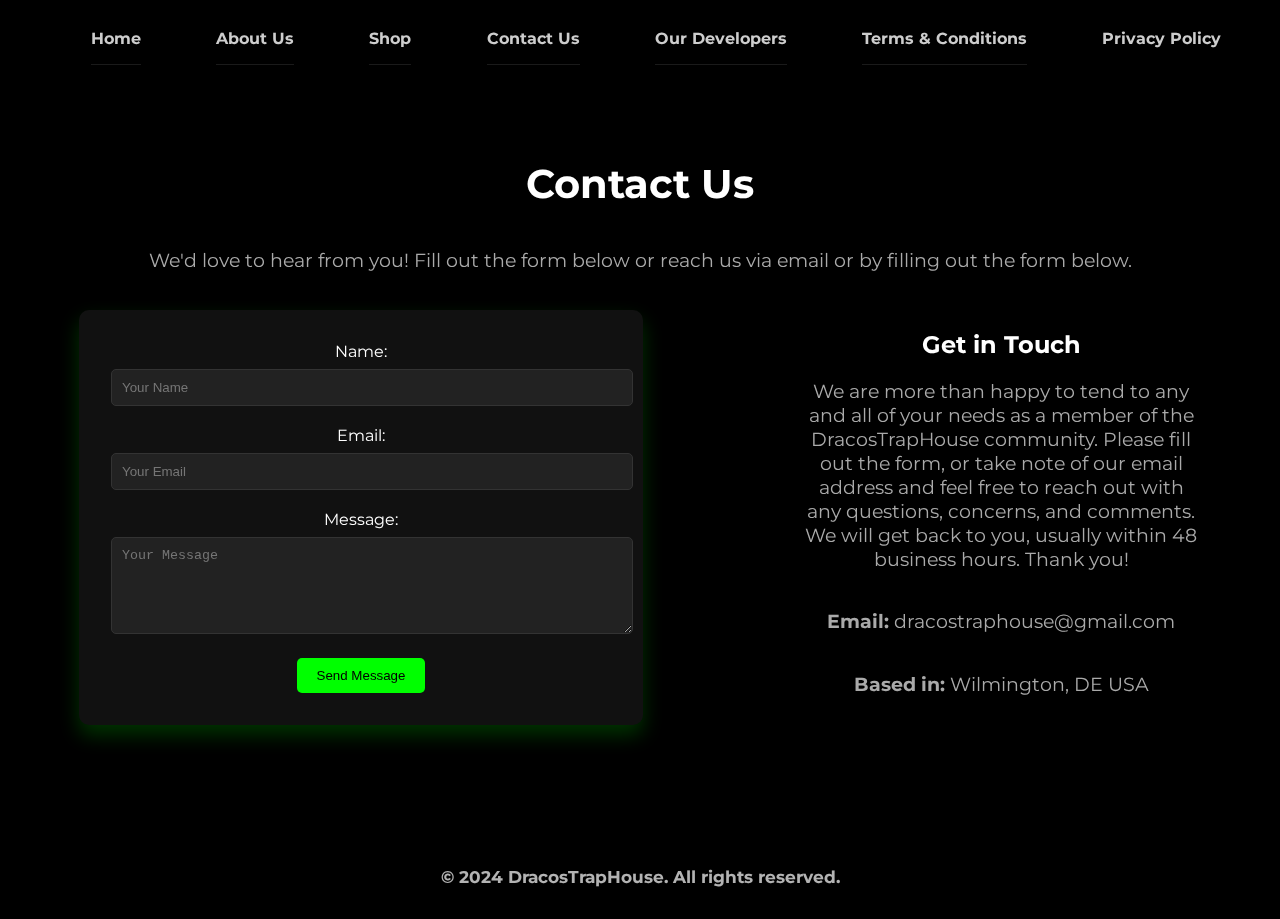
<file: contact-us.html>
<!DOCTYPE html>
<html lang="en">
<head>
    <meta charset="UTF-8">
    <meta name="viewport" content="width=device-width, initial-scale=1.0">
    <title>Contact Us - DracosTrapHouse</title>
    <link rel="stylesheet" href="contact-style.css">
</head>
<body>
    <!-- Matrix Background Animation -->
    <div class="matrix-bg"></div>

    <!-- Navigation -->
    <nav>
        <div class="hamburger-menu" onclick="toggleMenu()">
            <div class="bar"></div>
            <div class="bar"></div>
            <div class="bar"></div>
        </div>
        <div class="nav-links">
            <a href="home.html">Home</a>
            <a href="home.html#about">About Us</a>
            <a href="shop.html">Shop</a>
            <a href="contact-us.html">Contact Us</a>
            <a href="our-developers.html">Our Developers</a>
            <a href="terms-and-conditions.css">Terms & Conditions</a>
            <a href="privacy-policy.html">Privacy Policy</a>
        </div>
    </nav>
    
    

    <!-- Contact Section -->
    <section class="contact-section">
        <h1>Contact Us</h1>
        <p>We'd love to hear from you! Fill out the form below or reach us via email or by filling out the form below.</p>
        <div class="contact-form-container">
            <form action="#" method="POST" class="contact-form">
                <label for="name">Name:</label>
                <input type="text" id="name" name="name" placeholder="Your Name" required>

                <label for="email">Email:</label>
                <input type="email" id="email" name="email" placeholder="Your Email" required>

                <label for="message">Message:</label>
                <textarea id="message" name="message" placeholder="Your Message" rows="5" required></textarea>

                <button type="submit" class="submit-btn">Send Message</button>
            </form>

            <div class="contact-info">
                <h2>Get in Touch</h2>
                <p>We are more than happy to tend to any and all of your needs as a member of the DracosTrapHouse community. Please fill out the form, or take note of our email address and feel free to reach out with any questions, concerns, and comments. We will get back to you, usually within 48 business hours. Thank you!</p>
                <p><strong>Email:</strong> dracostraphouse@gmail.com</p>
                <p><strong>Based in:</strong> Wilmington, DE USA</p>
            </div>
        </div>
    </section>

    <!-- Footer -->
    <footer>
        <h3>&copy; 2024 DracosTrapHouse. All rights reserved.</h3>
    </footer>

    <script>
        function toggleMenu() {
            const navLinks = document.querySelector('.nav-links');
            const hamburgerMenu = document.querySelector('.hamburger-menu');
            navLinks.classList.toggle('nav-active');
            hamburgerMenu.classList.toggle('toggle');
        }
    </script>
    
</body>
</html>
</file>
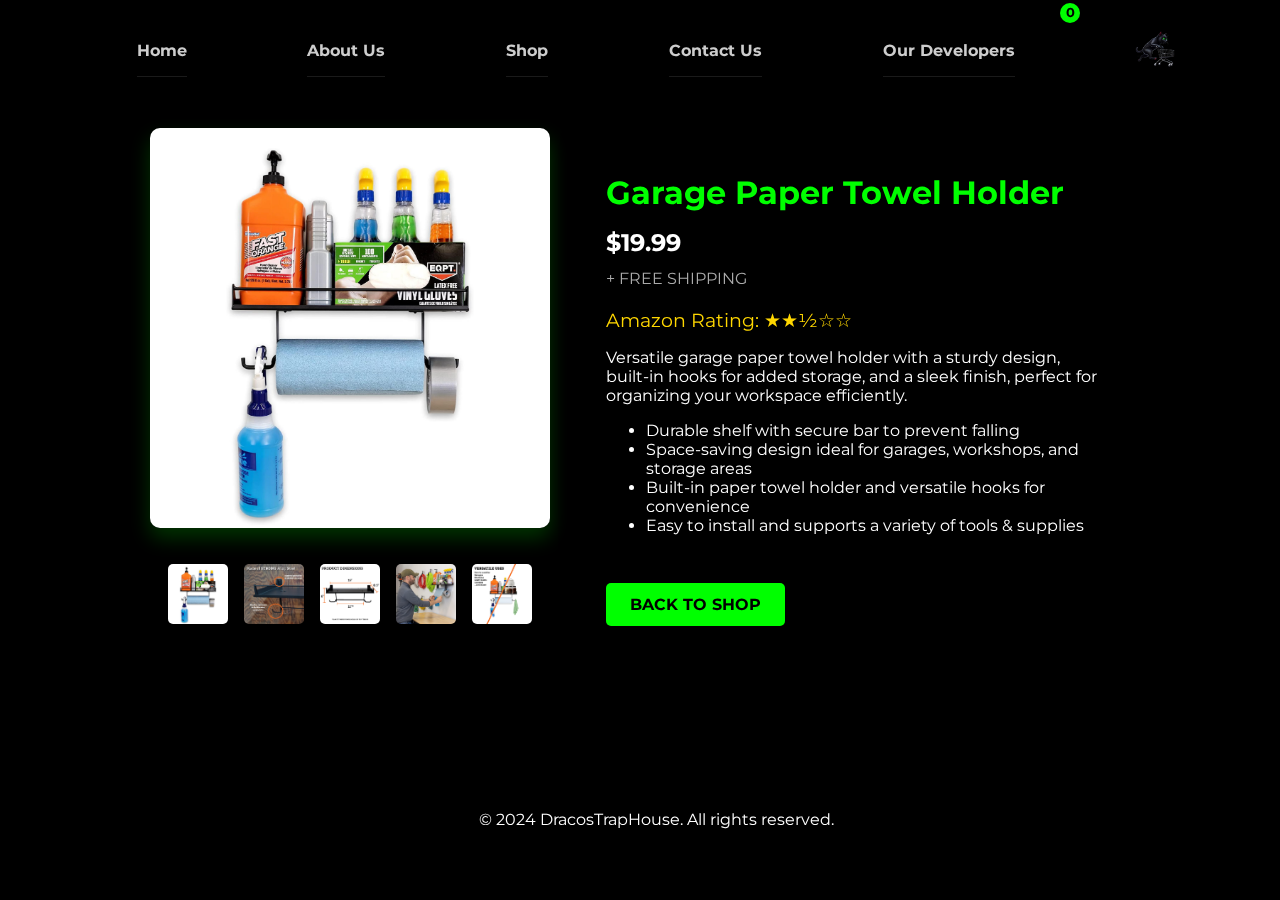
<file: garage-shelf.html>
<!DOCTYPE html>
<html lang="en">

<head>
    <meta charset="UTF-8">
    <meta name="viewport" content="width=device-width, initial-scale=1.0">
    <title>Product Page - Garage Paper Towel Holder</title>
    <link rel="stylesheet" href="shelf-style.css">
</head>

<body>
    <!-- Matrix Background Animation -->
    <div class="matrix-bg"></div>

    <!-- Navigation -->
    <nav>
        <div class="hamburger-menu" onclick="toggleMenu()">
            <div class="bar"></div>
            <div class="bar"></div>
            <div class="bar"></div>
        </div>

        <div class="nav-links">
            <a href="home.html" class="nav-link">Home</a>
            <a href="home.html#about" class="nav-link">About Us</a>
            <a href="shop.html" class="nav-link">Shop</a>
            <a href="contact-us.html" class="nav-link">Contact Us</a>
            <a href="our-developers.html" class="nav-link">Our Developers</a>
            <!-- Cart Icon with Badge -->
            <a href="cart.html" class="cart-link">
                <img src="images/addtoCart.png" alt="Cart Icon" class="cart-icon">
                <span id="cart-count" class="cart-badge">0</span>
            </a>
        </div>
    </nav>

    <!-- Product Section -->
    <section class="product-section">
        <div class="product-container">
            <!-- Main Product Image and Thumbnails -->
            <div class="product-images">
                <!-- Main Product Image -->
                <div class="product-main-image">
                    <img src="garage-shelf/garageShelf4.jpg" alt="Main Product" id="main-image">
                </div>

                <!-- Smaller Image Thumbnails -->
                <div class="product-thumbnails">
                    <img src="garage-shelf/garageShelf4.jpg" alt="Product Thumbnail 1" class="thumbnail" onclick="changeImage(this)">
                    <img src="garage-shelf/garageShelf1.jpg" alt="Product Thumbnail 2" class="thumbnail" onclick="changeImage(this)">
                    <img src="garage-shelf/garageShelf3.jpg" alt="Product Thumbnail 3" class="thumbnail" onclick="changeImage(this)">
                    <img src="garage-shelf/garageShelf2.jpg" alt="Product Thumbnail 4" class="thumbnail" onclick="changeImage(this)">
                    <img src="garage-shelf/garageShelf5.jpg" alt="Product Thumbnail 5" class="thumbnail" onclick="changeImage(this)">
                </div>
            </div>

            <!-- Product Details -->
            <div class="product-details">
                <h1>Garage Paper Towel Holder</h1>
                <div class="price">$19.99</div>
                <div class="free-shipping">+ Free Shipping</div>

                <div class="amazon-rating">Amazon Rating: ★★½☆☆</div>

                <p>Versatile garage paper towel holder with a sturdy design, built-in hooks for added storage, and a
                    sleek finish, perfect for organizing your workspace efficiently.</p>
                <ul>
                    <li>Durable shelf with secure bar to prevent falling</li>
                    <li>Space-saving design ideal for garages, workshops, and storage areas</li>
                    <li>Built-in paper towel holder and versatile hooks for convenience</li>
                    <li>Easy to install and supports a variety of tools & supplies</li>
                </ul>

                <!--Amazon Buy Now Button-->
                <script async fetchpriority="high" src="https://code.buywithprime.amazon.com/bwp.v1.js"></script>
                <div id="amzn-buy-now" data-site-id="9bwvxpevcd" data-widget-id="w-oCpdzLyGfl5wnP1aa7ghn5" data-sku="IR-4KW3-CER5"></div>

                <!-- Buy With Prime Cart Widget -->
                <div id="cart-summary" class="cart-summary">
                    <div id="amzn-bwp-cart" data-site-id="9bwvxpevcd" data-widget-id="w-oCpdzLyGfl5wnP1aa7ghn5"></div>
                </div>

                <!-- Back to Shop Button -->
                <a href="shop.html" class="back-to-shop">Back to Shop</a>
            </div>
        </div>
    </section>

    <!-- Footer -->
    <footer>
        <p>&copy; 2024 DracosTrapHouse. All rights reserved.</p>
    </footer>

    <script>

        function toggleMenu() {
            const navLinks = document.querySelector('.nav-links');
            const hamburgerMenu = document.querySelector('.hamburger-menu');
            navLinks.classList.toggle('nav-active');
            hamburgerMenu.classList.toggle('toggle');
        }

        function changeImage(element) {
            const mainImage = document.getElementById('main-image');
            mainImage.src = element.src;
        }

        // Initialize Buy With Prime widgets
        document.addEventListener('DOMContentLoaded', function () {
            if (window.BuyWithPrime) {
                BuyWithPrime.refresh();
            } else {
                console.error("Buy With Prime SDK is not loaded. Ensure the script is included correctly.");
            }
        });
    </script>
</body>

</html>
</file>
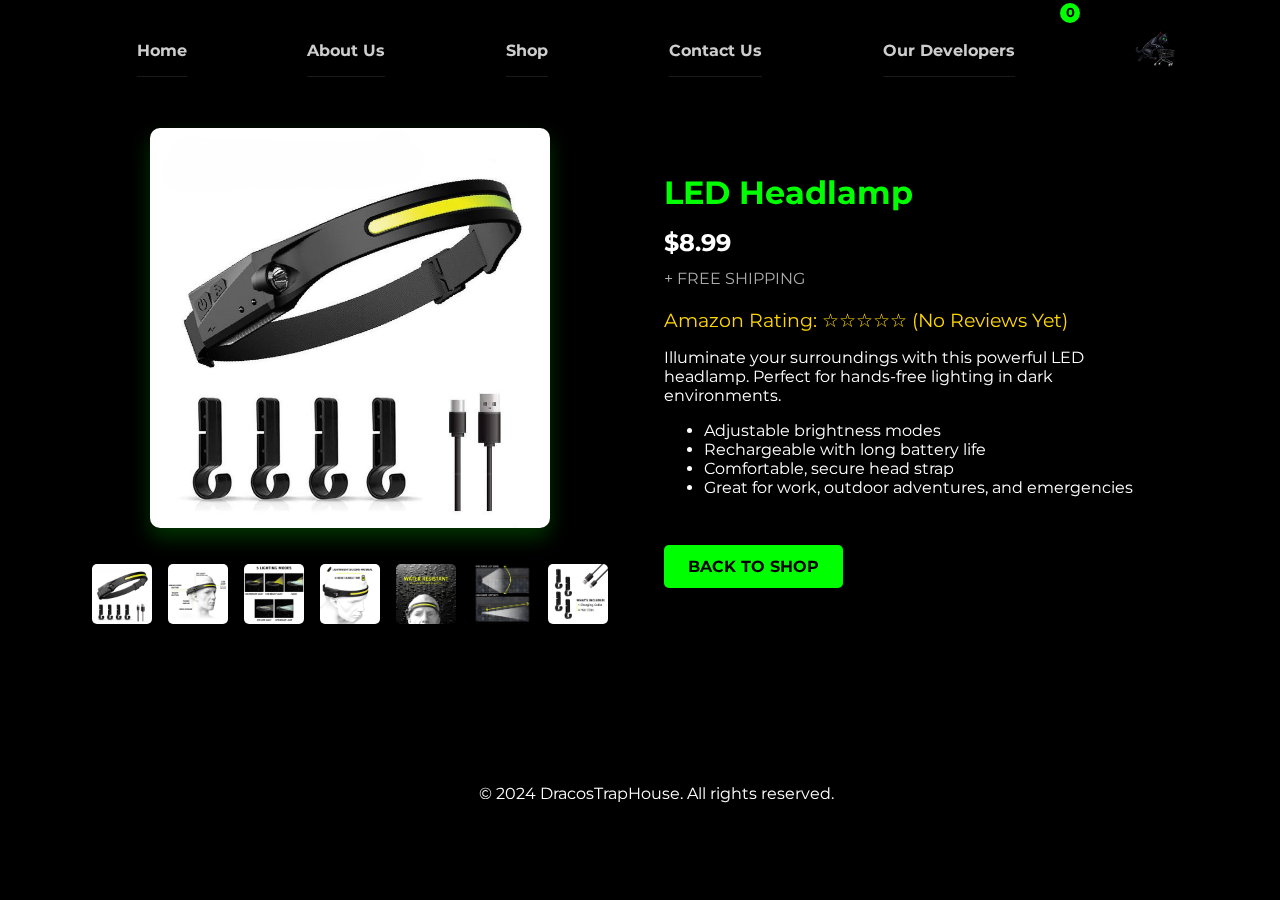
<file: headlamp.html>
<!DOCTYPE html>
<html lang="en">

<head>
    <meta charset="UTF-8">
    <meta name="viewport" content="width=device-width, initial-scale=1.0">
    <title>Product Page - LED Headlamp</title>
    <link rel="stylesheet" href="headlamp-style.css">
</head>

<body>
    <!-- Matrix Background Animation -->
    <div class="matrix-bg"></div>

    <!-- Navigation -->
    <nav>
        <div class="hamburger-menu" onclick="toggleMenu()">
            <div class="bar"></div>
            <div class="bar"></div>
            <div class="bar"></div>
        </div>
        <div class="nav-links">
            <a href="home.html" class="nav-link">Home</a>
            <a href="home.html#about" class="nav-link">About Us</a>
            <a href="shop.html" class="nav-link">Shop</a>
            <a href="contact-us.html" class="nav-link">Contact Us</a>
            <a href="our-developers.html" class="nav-link">Our Developers</a>
            <!-- Cart Icon with Badge -->
            <a href="cart.html" class="cart-link">
                <img src="images/addtoCart.png" alt="Cart Icon" class="cart-icon">
                <span id="cart-count" class="cart-badge">0</span>
            </a>
        </div>
    </nav>

    <!-- Product Section -->
    <section class="product-section">
        <div class="product-container">
            <!-- Main Product Image and Thumbnails -->
            <div class="product-images">
                <div class="product-main-image">
                    <img src="headlamp/main1.jpeg" alt="Main Headlamp Image" id="main-image">
                </div>
                <div class="product-thumbnails">
                    <img src="headlamp/main1.jpeg" alt="Thumbnail 1" class="thumbnail" onclick="changeImage(this)">
                    <img src="headlamp/specifications.jpg" alt="Thumbnail 2" class="thumbnail" onclick="changeImage(this)">
                    <img src="headlamp/lightingModes.jpg" alt="Thumbnail 3" class="thumbnail" onclick="changeImage(this)">
                    <img src="headlamp/rechargable.jpg" alt="Thumbnail 4" class="thumbnail" onclick="changeImage(this)">
                    <img src="headlamp/waterResistant.jpg" alt="Thumbnail 5" class="thumbnail" onclick="changeImage(this)">
                    <img src="headlamp/lightRange.jpg" alt="Thumbnail 6" class="thumbnail" onclick="changeImage(this)">
                    <img src="headlamp/included.jpg" alt="Thumbnail 7" class="thumbnail" onclick="changeImage(this)">
                </div>
            </div>

            <!-- Product Details -->
            <div class="product-details">
                <h1>LED Headlamp</h1>
                <div class="price">$8.99</div>
                <div class="free-shipping">+ Free Shipping</div>

                <div class="amazon-rating">Amazon Rating: ☆☆☆☆☆ (No Reviews Yet)</div>

                <p>Illuminate your surroundings with this powerful LED headlamp. Perfect for hands-free lighting in dark environments.</p>
                <ul>
                    <li>Adjustable brightness modes</li>
                    <li>Rechargeable with long battery life</li>
                    <li>Comfortable, secure head strap</li>
                    <li>Great for work, outdoor adventures, and emergencies</li>
                </ul>

                <!-- Amazon Buy Now Button -->
                <script async fetchpriority="high" src="https://code.buywithprime.amazon.com/bwp.v1.js"></script>
                <div id="amzn-buy-now" data-site-id="9bwvxpevcd" data-widget-id="w-oCpdzLyGfl5wnP1aa7ghn5" data-sku="ML-VU35-M2NZ"></div>

                <!-- Buy With Prime Cart Widget -->
                <div id="cart-summary" class="cart-summary">
                    <div id="amzn-bwp-cart" data-site-id="9bwvxpevcd" data-widget-id="w-oCpdzLyGfl5wnP1aa7ghn5"></div>
                </div>

                <!-- Back to Shop Button -->
                <a href="shop.html" class="back-to-shop">Back to Shop</a>
            </div>
        </div>
    </section>

    <!-- Footer -->
    <footer>
        <p>&copy; 2024 DracosTrapHouse. All rights reserved.</p>
    </footer>

    <script>
                function toggleMenu() {
            const navLinks = document.querySelector('.nav-links');
            const hamburgerMenu = document.querySelector('.hamburger-menu');
            navLinks.classList.toggle('nav-active');
            hamburgerMenu.classList.toggle('toggle');
        }

        function closeMenu() {
            const navLinks = document.querySelector('.nav-links');
            const hamburgerMenu = document.querySelector('.hamburger-menu');
            navLinks.classList.remove('nav-active');
            hamburgerMenu.classList.remove('toggle');
        }

        function changeImage(element) {
            const mainImage = document.getElementById('main-image');
            mainImage.src = element.src;
        }

        // Initialize Buy With Prime widgets
        document.addEventListener('DOMContentLoaded', function () {
            if (window.BuyWithPrime) {
                BuyWithPrime.refresh();
            } else {
                console.error("Buy With Prime SDK is not loaded. Ensure the script is included correctly.");
            }
        });
    </script>
</body>

</html>
</file>
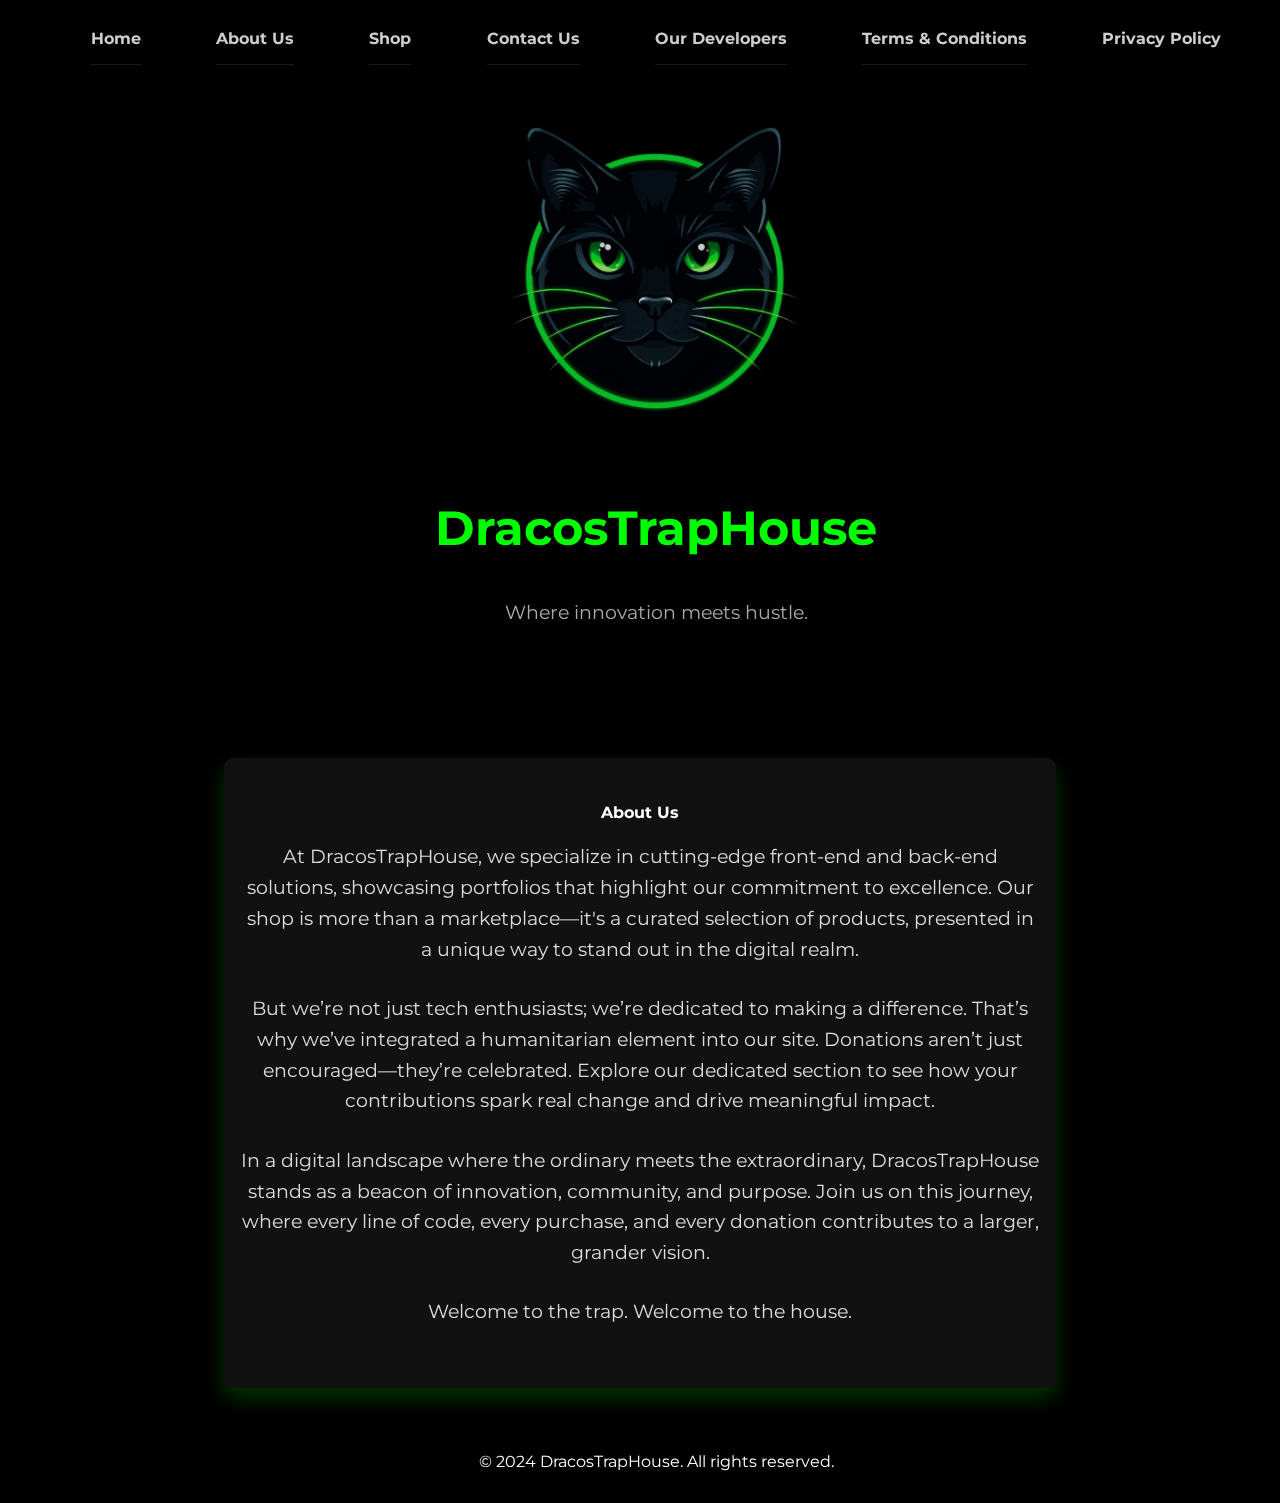
<file: home.html>
<!DOCTYPE html>
<html lang="en">

<head>
    <meta charset="UTF-8">
    <meta name="viewport" content="width=device-width, initial-scale=1.0">
    <title>DracosTrapHouse</title>
    <link rel="stylesheet" href="style1.css">
</head>

<body>
    <!-- Loading Screen -->
    <div id="loading-screen">
        <div class="spinner"></div>
    </div>

    <!-- Matrix Background Animation -->
    <div class="matrix-bg"></div>

    <!-- Navigation -->
    <nav>
        <div class="hamburger-menu" onclick="toggleMenu()">
            <div class="bar"></div>
            <div class="bar"></div>
            <div class="bar"></div>
        </div>
        <div class="nav-links">
            <a href="home.html" class="nav-link">Home</a>
            <a href="home.html#about" class="nav-link">About Us</a>
            <a href="shop.html" class="nav-link">Shop</a>
            <a href="contact-us.html" class="nav-link">Contact Us</a>
            <a href="our-developers.html" class="nav-link">Our Developers</a>
            <a href="terms-and-conditions.html" class="nav-link">Terms & Conditions</a>
            <a href="privacy-policy.html" class="nav-link">Privacy Policy</a>
        </div>
    </nav>


    <!-- Home Section -->
    <div class="hero" id="home">
        <img src="/images/mainLogo.png" alt="DracosTrapHouse Logo" class="hero-logo">
        <h1 class="glitch" data-text="DracosTrapHouse">DracosTrapHouse</h1>
        <p>Where innovation meets hustle.</p>
    </div>

    <!-- About Us Section -->
    <section class="about" id="about">
        <div class="about-content">
            <h2>About Us</h2>
            <p>At DracosTrapHouse, we specialize in cutting-edge front-end and back-end solutions, showcasing portfolios that highlight our commitment to excellence. Our shop is more than a marketplace—it's a curated selection of products, presented in a unique way to stand out in the digital realm.</p>
            <p>But we’re not just tech enthusiasts; we’re dedicated to making a difference. That’s why we’ve integrated a humanitarian element into our site. Donations aren’t just encouraged—they’re celebrated. Explore our dedicated section to see how your contributions spark real change and drive meaningful impact.</p>
            <p>In a digital landscape where the ordinary meets the extraordinary, DracosTrapHouse stands as a beacon of innovation, community, and purpose. Join us on this journey, where every line of code, every purchase, and every donation contributes to a larger, grander vision.</p>
            <p>Welcome to the trap. Welcome to the house.</p>
        </div>
    </section>

    <!-- Footer -->
    <footer>
        <p>&copy; 2024 DracosTrapHouse. All rights reserved.</p>
    </footer>
    <script>
            function toggleMenu() {
            const navLinks = document.querySelector('.nav-links');
            const hamburgerMenu = document.querySelector('.hamburger-menu');
            navLinks.classList.toggle('nav-active');
            hamburgerMenu.classList.toggle('toggle');
        }
    </script>
</body>

</html>
</file>
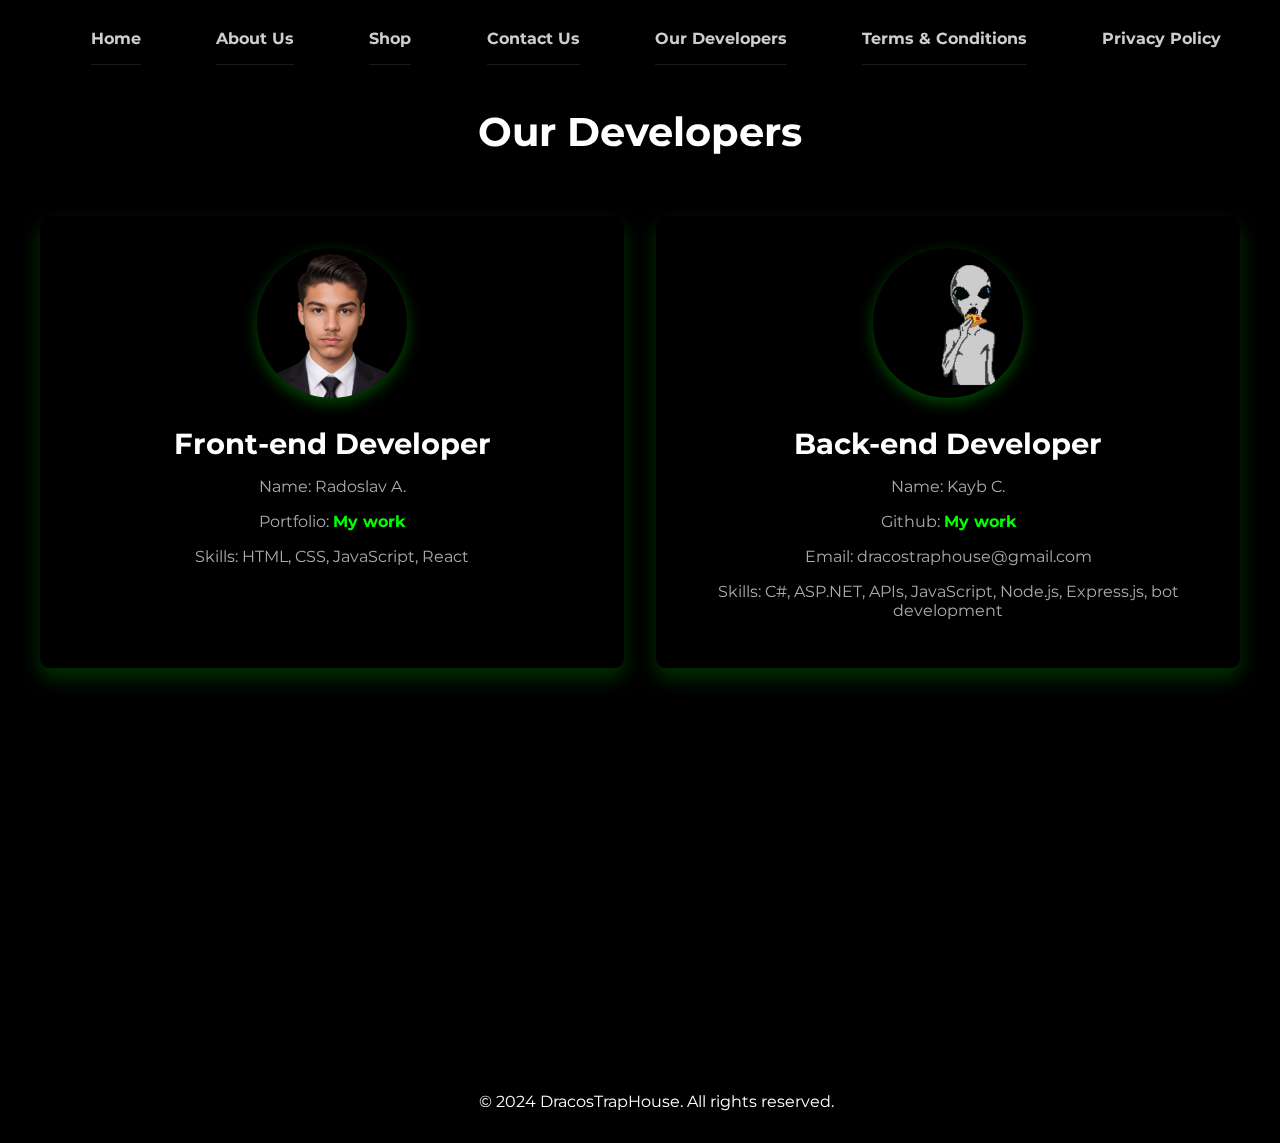
<file: our-developers.html>
<!DOCTYPE html>
<html lang="en">
<head>
    <meta charset="UTF-8">
    <meta name="viewport" content="width=device-width, initial-scale=1.0">
    <title>Our Developers - DracosTrapHouse</title>
    <!-- Correct CSS link -->
    <link rel="stylesheet" href="developers-style.css">
</head>
<body>
    <!-- Matrix Background Animation -->
    <div class="matrix-bg"></div>

    <!-- Navigation -->
    <nav>
        <div class="hamburger-menu" onclick="toggleMenu()">
            <div class="bar"></div>
            <div class="bar"></div>
            <div class="bar"></div>
        </div>
        <div class="nav-links">
            <a href="home.html">Home</a>
            <a href="home.html#about">About Us</a>
            <a href="shop.html">Shop</a>
            <a href="contact-us.html">Contact Us</a>
            <a href="our-developers.html">Our Developers</a>
            <a href="terms-and-conditions.html">Terms & Conditions</a>
            <a href="privacy-policy.html">Privacy Policy</a>
        </div>
    </nav>

    <!-- Developer Section -->
    <section class="developer-section">
        <h1>Our Developers</h1>
        <div class="developer-grid">
            <!-- Front-End Developer Card -->
            <div class="developer-card">
                <img src="images/pfp.png" alt="Front-end Developer" class="developer-image">
                <h2>Front-end Developer</h2>
                <p>Name: Radoslav A.</p>
                <p>Portfolio: <a href="https://radoslav.site/" target="_blank">My work</a></p>
                <p>Skills: HTML, CSS, JavaScript, React</p>
            </div>

            <!-- Back-End Developer Card -->
            <div class="developer-card">
                <img src="images/alien1.png" alt="Back-end Developer" class="developer-image">
                <h2>Back-end Developer</h2>
                <p>Name: Kayb C.</p>
                <p>Github: <a href="https://github.com/kaybcampp" target="_blank">My work</a></p>
                <p>Email: dracostraphouse@gmail.com</p>
                <p>Skills: C#, ASP.NET, APIs, JavaScript, Node.js, Express.js, bot development</p>
            </div>
        </div>
    </section>

    <!-- Footer -->
    <footer>
        <p>&copy; 2024 DracosTrapHouse. All rights reserved.</p>
    </footer>

    <script>
        function toggleMenu() {
            const navLinks = document.querySelector('.nav-links');
            const hamburgerMenu = document.querySelector('.hamburger-menu');
            navLinks.classList.toggle('nav-active');
            hamburgerMenu.classList.toggle('toggle');
        }
    </script>
</body>
</html>
</file>
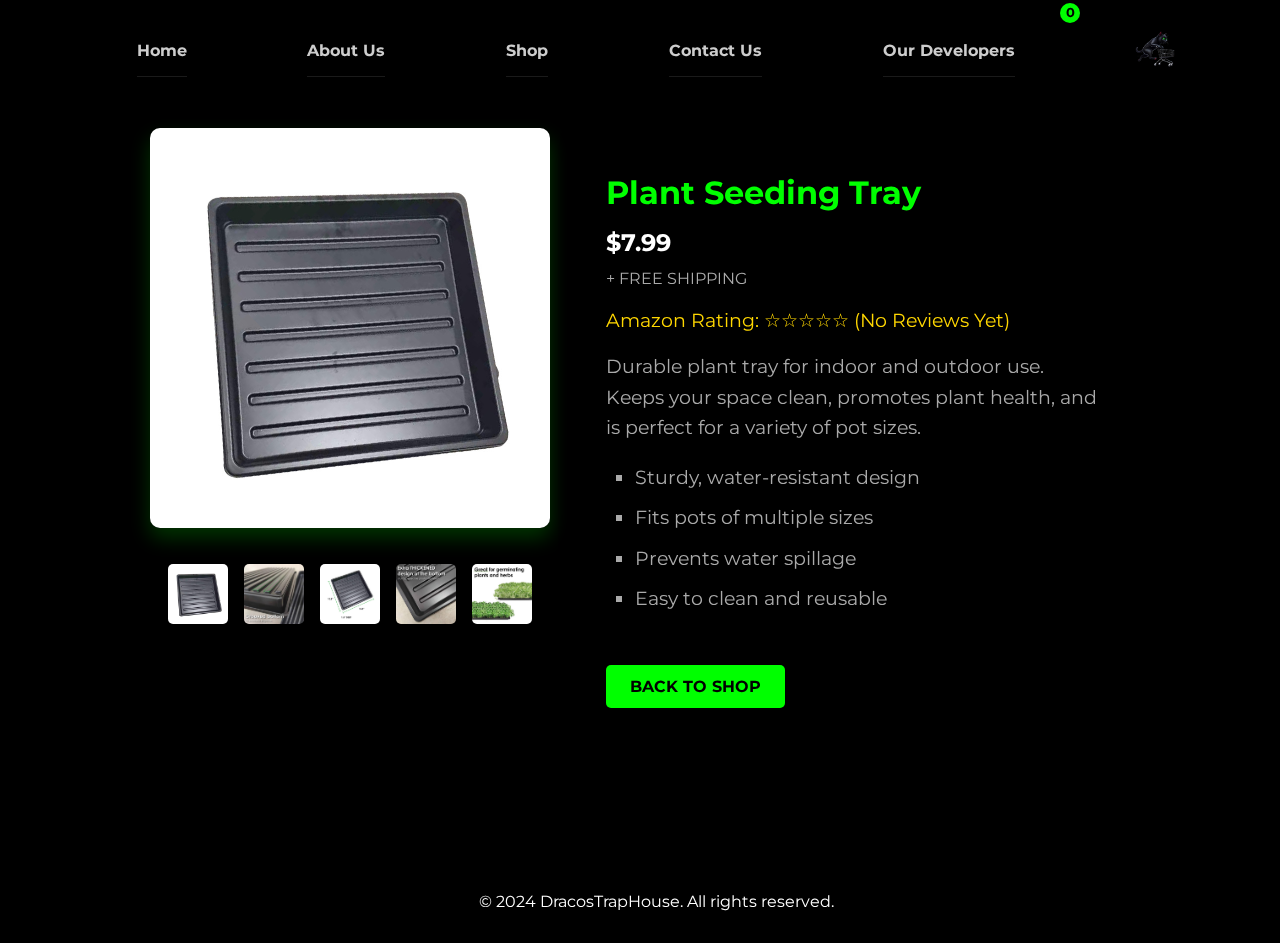
<file: plant.html>
<!DOCTYPE html>
<html lang="en">

<head>
    <meta charset="UTF-8">
    <meta name="viewport" content="width=device-width, initial-scale=1.0">
    <title>Product Page - Plant Tray</title>
    <link rel="stylesheet" href="plant-style.css">
</head>

<body>
    <!-- Matrix Background Animation -->
    <div class="matrix-bg"></div>

    <!-- Navigation -->
    <nav>
        <div class="hamburger-menu" onclick="toggleMenu()">
            <div class="bar"></div>
            <div class="bar"></div>
            <div class="bar"></div>
        </div>
        <div class="nav-links">
            <a href="home.html" class="nav-link">Home</a>
            <a href="home.html#about" class="nav-link">About Us</a>
            <a href="shop.html" class="nav-link">Shop</a>
            <a href="contact-us.html" class="nav-link">Contact Us</a>
            <a href="our-developers.html" class="nav-link">Our Developers</a>
            <!-- Cart Icon with Badge -->
            <a href="cart.html" class="cart-link">
                <img src="images/addtoCart.png" alt="Cart Icon" class="cart-icon">
                <span id="cart-count" class="cart-badge">0</span>
            </a>
        </div>
    </nav>

    <!-- Product Section -->
    <section class="product-section">
        <div class="product-container">
            <!-- Main Product Image and Thumbnails -->
            <div class="product-images">
                <div class="product-main-image">
                    <img src="plantTray/main1.jpg" alt="Plant Tray" id="main-image">
                </div>
                <div class="product-thumbnails">
                    <img src="plantTray/main1.jpg" alt="Thumbnail 1" class="thumbnail" onclick="changeImage(this)">
                    <img src="plantTray/plantTray2.jpg" alt="Thumbnail 2" class="thumbnail" onclick="changeImage(this)">
                    <img src="plantTray/plantTray1.jpg" alt="Thumbnail 3" class="thumbnail" onclick="changeImage(this)">
                    <img src="plantTray/plantTray5.jpg" alt="Thumbnail 4" class="thumbnail" onclick="changeImage(this)">
                    <img src="plantTray/plantTray3.jpg" alt="Thumbnail 5" class="thumbnail" onclick="changeImage(this)">
                </div>
            </div>

            <!-- Product Details -->
            <div class="product-details">
                <h1>Plant Seeding Tray</h1>
                <div class="price">$7.99</div>
                <div class="free-shipping">+ Free Shipping</div>

                <div class="amazon-rating">Amazon Rating: ☆☆☆☆☆ (No Reviews Yet)</div>

                <p>Durable plant tray for indoor and outdoor use. Keeps your space clean, promotes plant health, and is
                    perfect for a variety of pot sizes.</p>
                <ul>
                    <li>Sturdy, water-resistant design</li>
                    <li>Fits pots of multiple sizes</li>
                    <li>Prevents water spillage</li>
                    <li>Easy to clean and reusable</li>
                </ul>

                <!-- Amazon Buy Now Button -->
                <script async fetchpriority="high" src="https://code.buywithprime.amazon.com/bwp.v1.js"></script>
                <div id="amzn-buy-now" data-site-id="9bwvxpevcd" data-widget-id="w-oCpdzLyGfl5wnP1aa7ghn5" data-sku="V8-5SSN-DVO8"></div>

                <!-- Buy With Prime Cart Widget -->
                <div id="cart-summary" class="cart-summary">
                    <div id="amzn-bwp-cart" data-site-id="9bwvxpevcd" data-widget-id="w-oCpdzLyGfl5wnP1aa7ghn5"></div>
                </div>

                <!-- Back to Shop Button -->
                <a href="shop.html" class="back-to-shop">Back to Shop</a>
            </div>
        </div>
    </section>

    <!-- Footer -->
    <footer>
        <p>&copy; 2024 DracosTrapHouse. All rights reserved.</p>
    </footer>

    <script>
        function toggleMenu() {
            const navLinks = document.querySelector('.nav-links');
            const hamburgerMenu = document.querySelector('.hamburger-menu');
            navLinks.classList.toggle('nav-active');
            hamburgerMenu.classList.toggle('toggle');
        }

        function closeMenu() {
            const navLinks = document.querySelector('.nav-links');
            const hamburgerMenu = document.querySelector('.hamburger-menu');
            navLinks.classList.remove('nav-active');
            hamburgerMenu.classList.remove('toggle');
        }
        function changeImage(element) {
            const mainImage = document.getElementById('main-image');
            mainImage.src = element.src;
        }

        // Initialize Buy With Prime widgets
        document.addEventListener('DOMContentLoaded', function () {
            if (window.BuyWithPrime) {
                BuyWithPrime.refresh();
            } else {
                console.error("Buy With Prime SDK is not loaded. Ensure the script is included correctly.");
            }
        });
    </script>
</body>

</html>
</file>
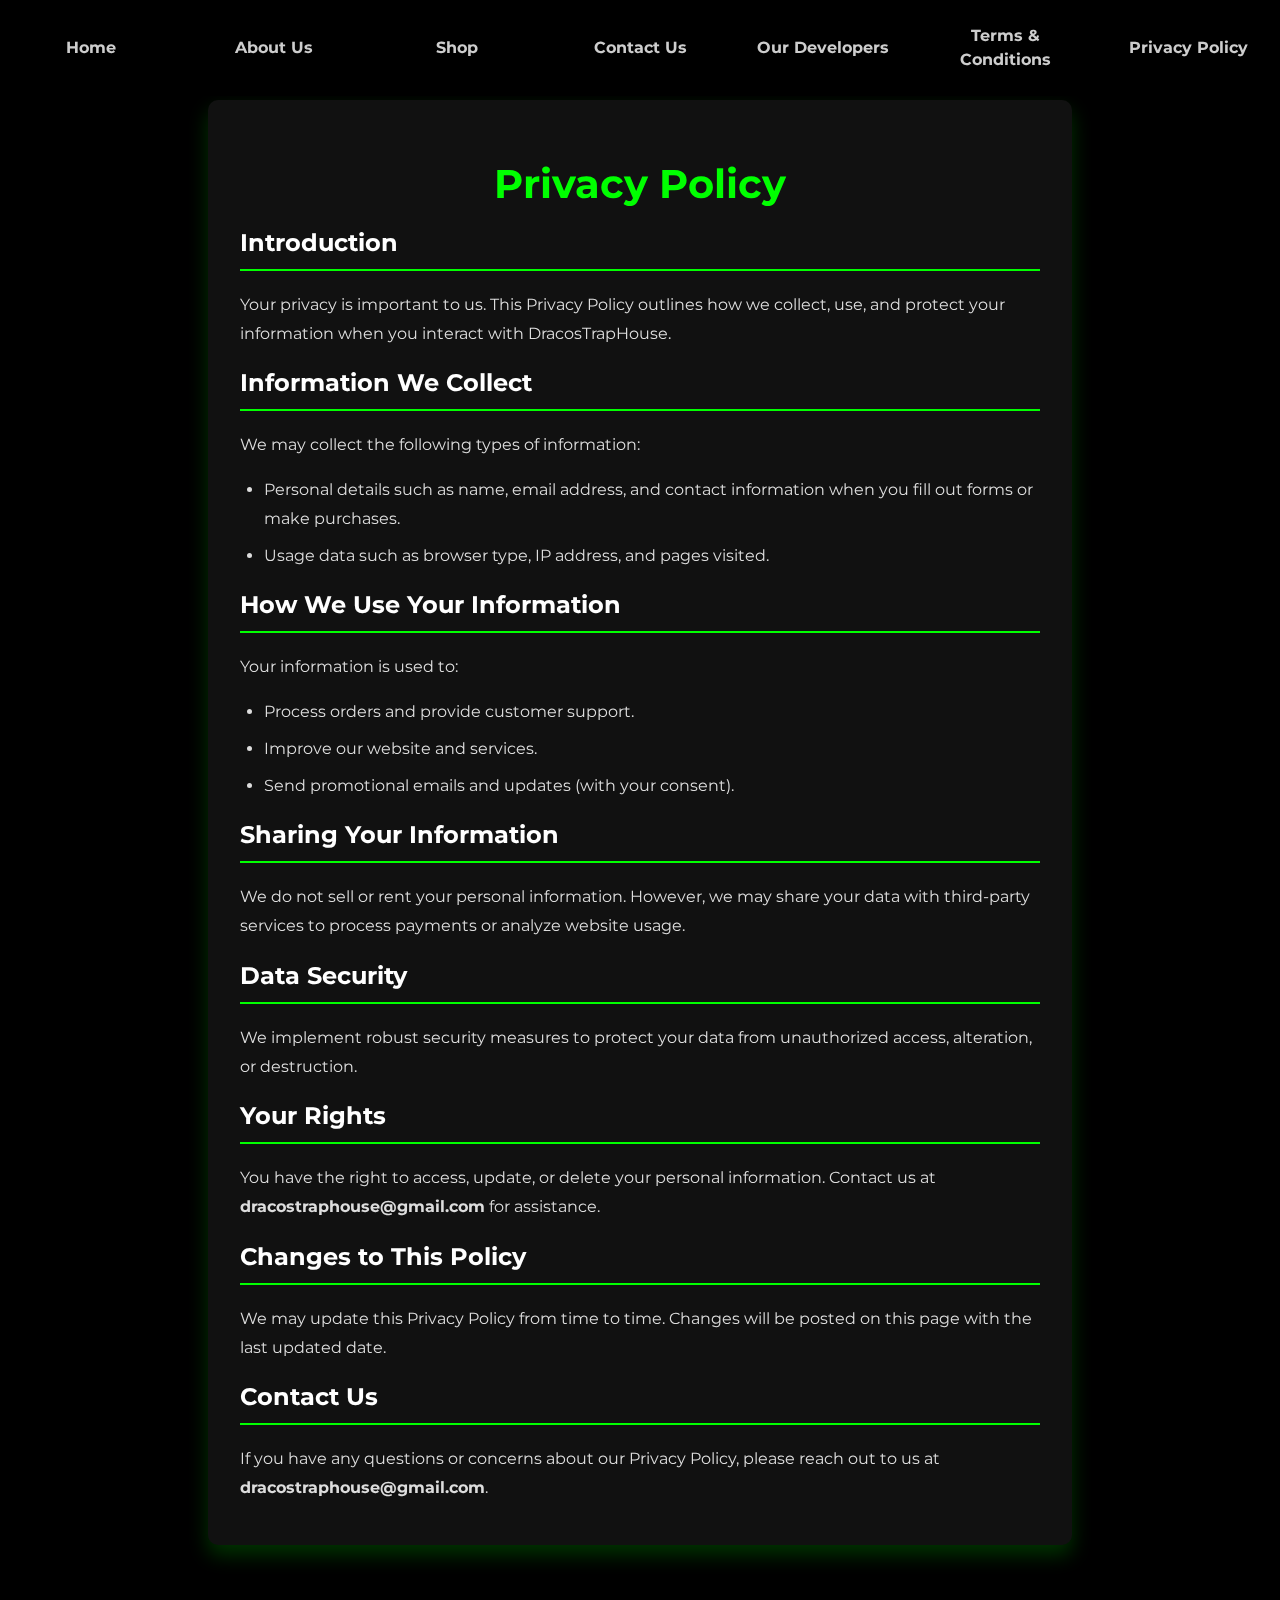
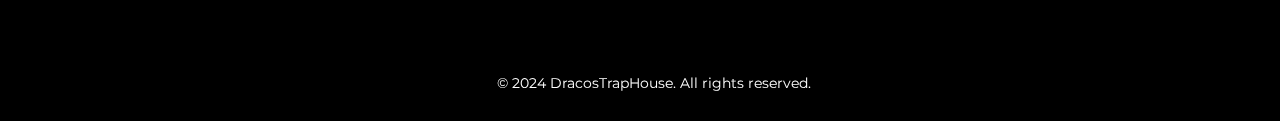
<file: privacy-policy.html>
<!DOCTYPE html>
<html lang="en">
<head>
    <meta charset="UTF-8">
    <meta name="viewport" content="width=device-width, initial-scale=1.0">
    <title>Privacy Policy - DracosTrapHouse</title>
    <link rel="stylesheet" href="privacy-policy.css">
</head>
<body>
    <!-- Matrix Background Animation -->
    <div class="matrix-bg"></div>

    <!-- Navigation -->
    <nav>
        <div class="hamburger-menu" onclick="toggleMenu()">
            <div class="bar"></div>
            <div class="bar"></div>
            <div class="bar"></div>
        </div>
        <div class="nav-links">
            <a href="home.html">Home</a>
            <a href="home.html#about">About Us</a>
            <a href="shop.html">Shop</a>
            <a href="contact-us.html">Contact Us</a>
            <a href="our-developers.html">Our Developers</a>
            <a href="terms-and-conditions.html">Terms & Conditions</a>
            <a href="privacy-policy.html">Privacy Policy</a>
        </div>
    </nav>

    <!-- Privacy Policy Section -->
    <section class="privacy-section">
        <h1>Privacy Policy</h1>
        <div class="privacy-content">
            <h2>Introduction</h2>
            <p>Your privacy is important to us. This Privacy Policy outlines how we collect, use, and protect your information when you interact with DracosTrapHouse.</p>
            
            <h2>Information We Collect</h2>
            <p>We may collect the following types of information:</p>
            <ul>
                <li>Personal details such as name, email address, and contact information when you fill out forms or make purchases.</li>
                <li>Usage data such as browser type, IP address, and pages visited.</li>
            </ul>
            
            <h2>How We Use Your Information</h2>
            <p>Your information is used to:</p>
            <ul>
                <li>Process orders and provide customer support.</li>
                <li>Improve our website and services.</li>
                <li>Send promotional emails and updates (with your consent).</li>
            </ul>
            
            <h2>Sharing Your Information</h2>
            <p>We do not sell or rent your personal information. However, we may share your data with third-party services to process payments or analyze website usage.</p>
            
            <h2>Data Security</h2>
            <p>We implement robust security measures to protect your data from unauthorized access, alteration, or destruction.</p>
            
            <h2>Your Rights</h2>
            <p>You have the right to access, update, or delete your personal information. Contact us at <strong>dracostraphouse@gmail.com</strong> for assistance.</p>
            
            <h2>Changes to This Policy</h2>
            <p>We may update this Privacy Policy from time to time. Changes will be posted on this page with the last updated date.</p>
            
            <h2>Contact Us</h2>
            <p>If you have any questions or concerns about our Privacy Policy, please reach out to us at <strong>dracostraphouse@gmail.com</strong>.</p>
        </div>
    </section>

    <!-- Footer -->
    <footer>
        <p>&copy; 2024 DracosTrapHouse. All rights reserved.</p>
    </footer>
    <script>
        function toggleMenu() {
            const navLinks = document.querySelector('.nav-links');
            const hamburgerMenu = document.querySelector('.hamburger-menu');
            navLinks.classList.toggle('nav-active');
            hamburgerMenu.classList.toggle('toggle');
        }

        function closeMenu() {
            const navLinks = document.querySelector('.nav-links');
            const hamburgerMenu = document.querySelector('.hamburger-menu');
            navLinks.classList.remove('nav-active');
            hamburgerMenu.classList.remove('toggle');
        }
    </script>
</body>
</html>
</file>
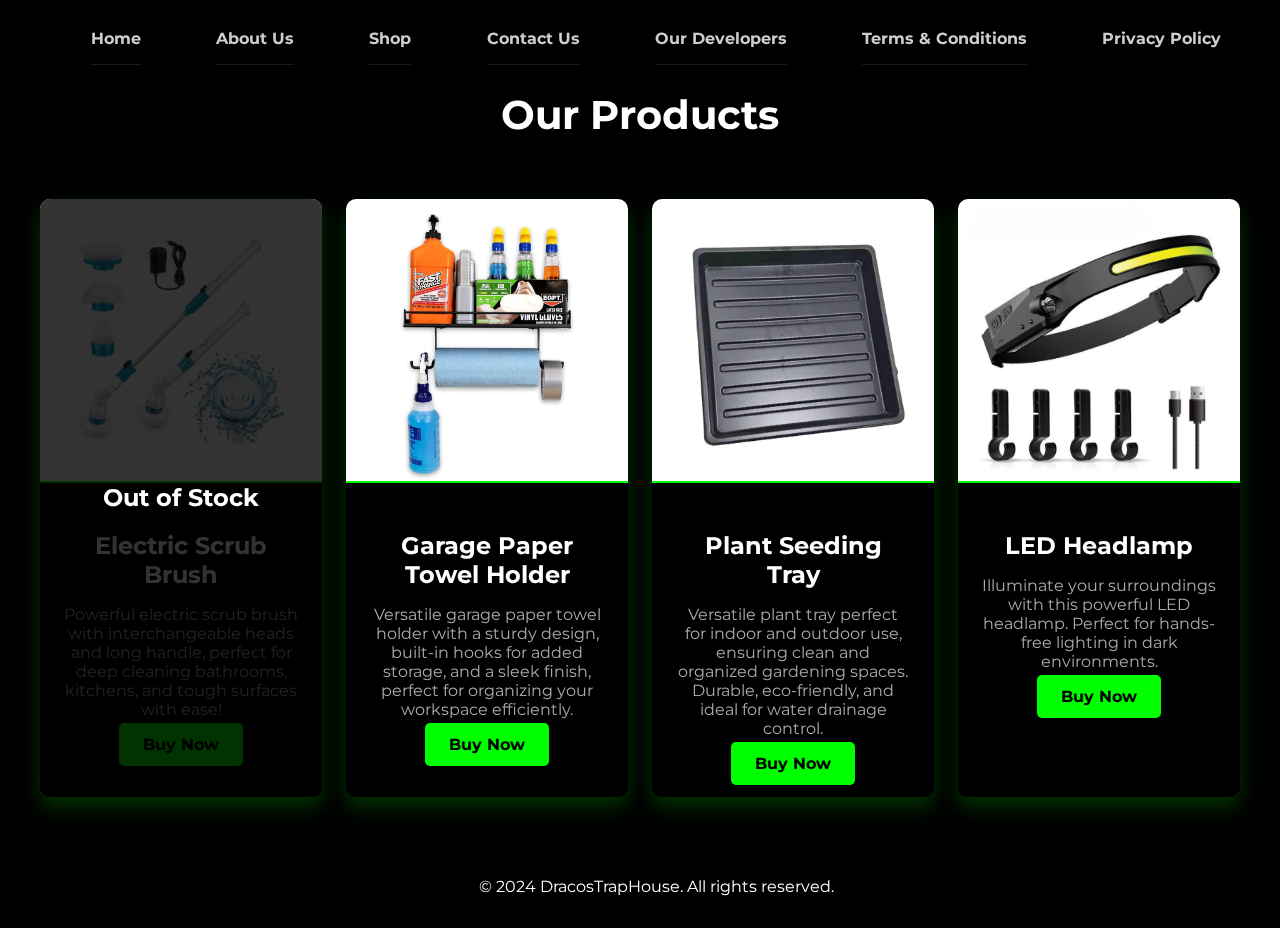
<file: shop.html>
<!DOCTYPE html>
<html lang="en">
<head>
    <meta charset="UTF-8">
    <meta name="viewport" content="width=device-width, initial-scale=1.0">
    <title>Shop - DracosTrapHouse</title>
    <link rel="stylesheet" href="shop-style.css">
    <style>
        /* Overlay for Out of Stock */
        .out-of-stock-overlay {
            position: absolute;
            top: 0;
            left: 0;
            width: 100%;
            height: 100%;
            background: rgba(0, 0, 0, 0.8); /* Darker overlay */
            color: #fff;
            display: flex;
            justify-content: center;
            align-items: center;
            font-size: 1.5em;
            font-weight: bold;
            border-radius: 5px;
            z-index: 5;
        }

        .product-card {
            position: relative;
            overflow: hidden;
        }
    </style>
</head>
<body>
    <!-- Matrix Background Animation -->
    <div class="matrix-bg"></div>
    <!-- Navigation -->
    <nav>
        <div class="hamburger-menu" onclick="toggleMenu()">
            <div class="bar"></div>
            <div class="bar"></div>
            <div class="bar"></div>
        </div>
        <div class="nav-links">
            <a href="home.html">Home</a>
            <a href="home.html#about">About Us</a>
            <a href="shop.html">Shop</a>
            <a href="contact-us.html">Contact Us</a>
            <a href="our-developers.html">Our Developers</a>
            <a href="terms-and-conditions.html">Terms & Conditions</a>
            <a href="privacy-policy.html">Privacy Policy</a>
        </div>
    </nav>

    <!-- Shop Section -->
    <section class="shop-section">
        <h1>Our Products</h1>
        <div class="product-grid">
            <!-- Product 1: Electric Scrub Brush (Out of Stock) -->
            <div class="product-card">
                <div class="out-of-stock-overlay">Out of Stock</div>
                <img src="scrubBrush/electric spin white bg.jpg" alt="Product 1" class="product-image">
                <div class="product-info">
                    <h3>Electric Scrub Brush</h3>
                    <p>Powerful electric scrub brush with interchangeable heads and long handle, perfect for deep cleaning bathrooms, kitchens, and tough surfaces with ease!</p>
                    <a href="scrub-brush.html" class="buy-now">Buy Now</a>
                </div>
            </div>

            <!-- Product 2: Garage Paper Towel Holder -->
            <div class="product-card">
                <img src="garage-shelf/garageShelf4.jpg" alt="Product 2" class="product-image">
                <div class="product-info">
                    <h3>Garage Paper Towel Holder</h3>
                    <p>Versatile garage paper towel holder with a sturdy design, built-in hooks for added storage, and a sleek finish, perfect for organizing your workspace efficiently.</p>
                    <a href="garage-shelf.html" class="buy-now">Buy Now</a>
                </div>
            </div>

            <!-- Product 3: Plant Seeding Tray -->
            <div class="product-card">
                <img src="plantTray/main1.jpg" alt="Product 3" class="product-image">
                <div class="product-info">
                    <h3>Plant Seeding Tray</h3>
                    <p>Versatile plant tray perfect for indoor and outdoor use, ensuring clean and organized gardening spaces. Durable, eco-friendly, and ideal for water drainage control.</p>
                    <a href="plant.html" class="buy-now">Buy Now</a>
                </div>
            </div>

            <!-- Product 4: LED Headlamp -->
            <div class="product-card">
                <img src="headlamp/main1.jpeg" alt="Product 4" class="product-image">
                <div class="product-info">
                    <h3>LED Headlamp</h3>
                    <p>Illuminate your surroundings with this powerful LED headlamp. Perfect for hands-free lighting in dark environments.</p>
                    <a href="headlamp.html" class="buy-now">Buy Now</a>
                </div>
            </div>
        </div>
    </section>

    <!-- Footer -->
    <footer>
        <p>&copy; 2024 DracosTrapHouse. All rights reserved.</p>
    </footer>
    <script>
        function toggleMenu() {
            const navLinks = document.querySelector('.nav-links');
            const hamburgerMenu = document.querySelector('.hamburger-menu');
            navLinks.classList.toggle('nav-active');
            hamburgerMenu.classList.toggle('toggle');
        }

        function closeMenu() {
            const navLinks = document.querySelector('.nav-links');
            const hamburgerMenu = document.querySelector('.hamburger-menu');
            navLinks.classList.remove('nav-active');
            hamburgerMenu.classList.remove('toggle');
        }
    </script>
</body>
</html>
</file>
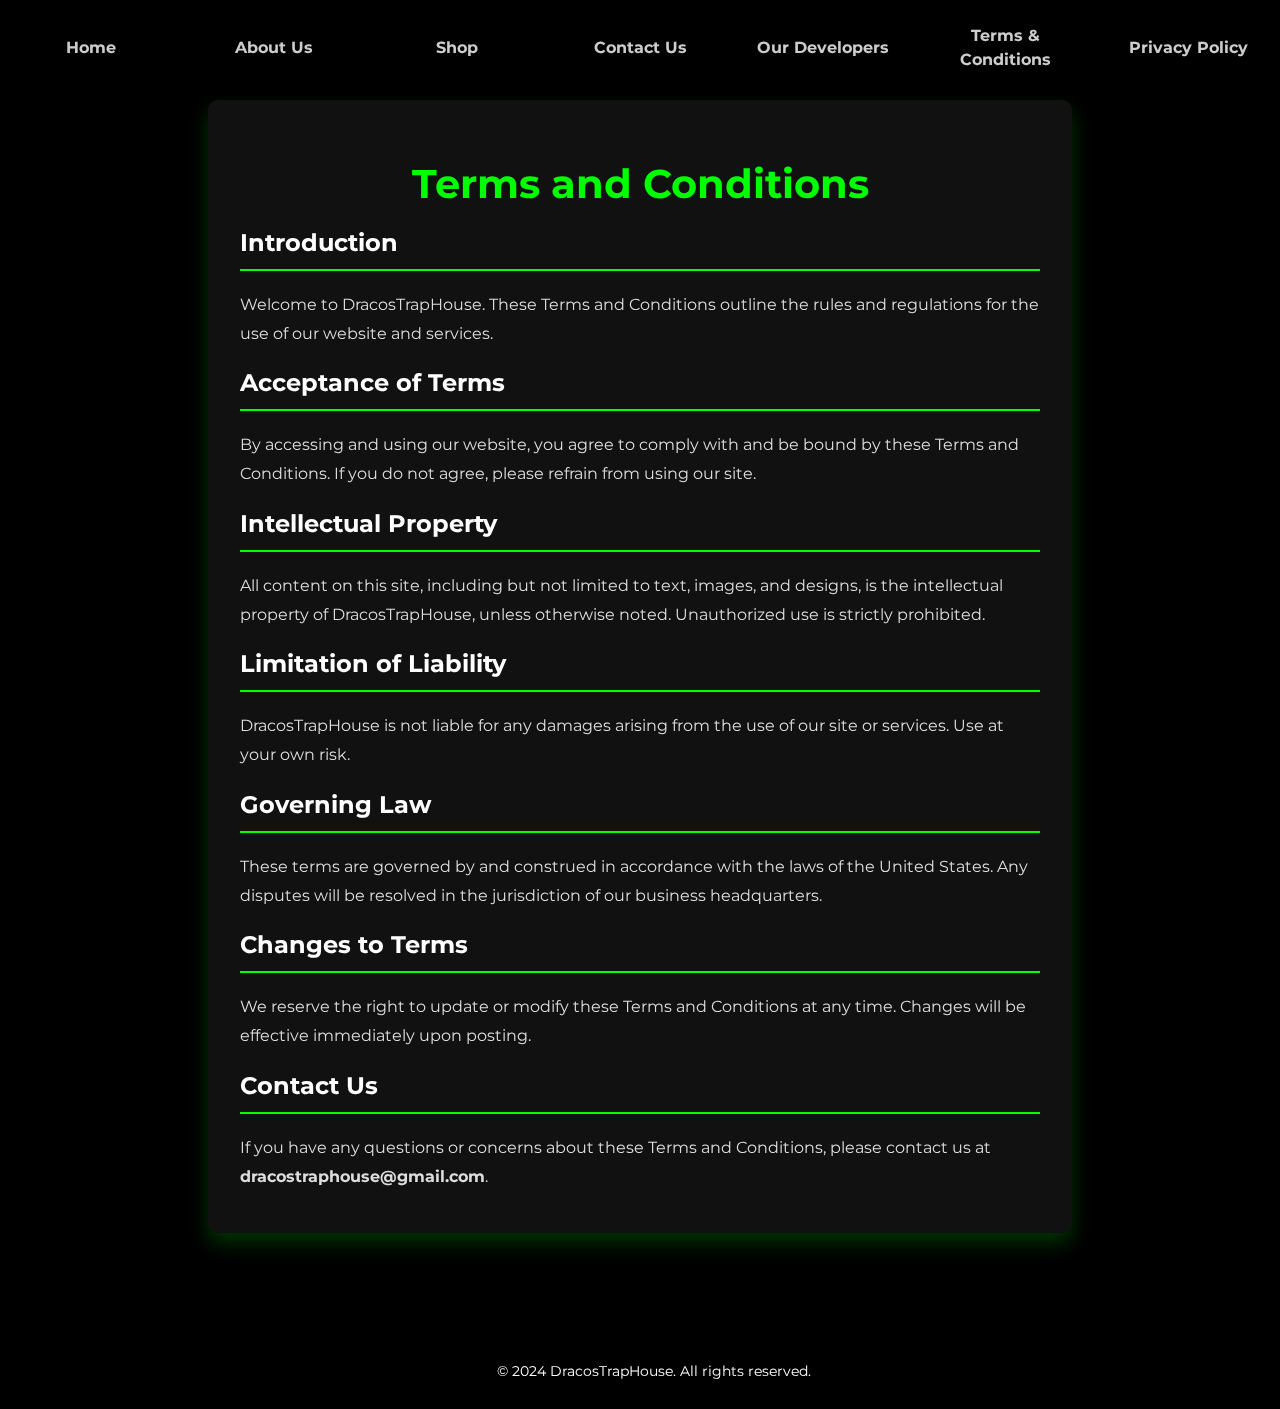
<file: terms-and-conditions.html>
<!DOCTYPE html>
<html lang="en">
<head>
    <meta charset="UTF-8">
    <meta name="viewport" content="width=device-width, initial-scale=1.0">
    <title>Terms and Conditions - DracosTrapHouse</title>
    <link rel="stylesheet" href="terms-and-conditions.css">
</head>
<body>
    <!-- Matrix Background Animation -->
    <div class="matrix-bg"></div>

    <!-- Navigation -->
    <nav>
        <div class="hamburger-menu" onclick="toggleMenu()">
            <div class="bar"></div>
            <div class="bar"></div>
            <div class="bar"></div>
        </div>
        <div class="nav-links">
            <a href="home.html">Home</a>
            <a href="home.html#about">About Us</a>
            <a href="shop.html">Shop</a>
            <a href="contact-us.html">Contact Us</a>
            <a href="our-developers.html">Our Developers</a>
            <a href="terms-and-conditions.html">Terms & Conditions</a>
            <a href="privacy-policy.html">Privacy Policy</a>
        </div>
    </nav>
    

    <!-- Terms and Conditions Section -->
    <section class="terms-section">
        <h1>Terms and Conditions</h1>
        <div class="terms-content">
            <h2>Introduction</h2>
            <p>Welcome to DracosTrapHouse. These Terms and Conditions outline the rules and regulations for the use of our website and services.</p>
            
            <h2>Acceptance of Terms</h2>
            <p>By accessing and using our website, you agree to comply with and be bound by these Terms and Conditions. If you do not agree, please refrain from using our site.</p>
            
            <h2>Intellectual Property</h2>
            <p>All content on this site, including but not limited to text, images, and designs, is the intellectual property of DracosTrapHouse, unless otherwise noted. Unauthorized use is strictly prohibited.</p>
            
            <h2>Limitation of Liability</h2>
            <p>DracosTrapHouse is not liable for any damages arising from the use of our site or services. Use at your own risk.</p>
            
            <h2>Governing Law</h2>
            <p>These terms are governed by and construed in accordance with the laws of the United States. Any disputes will be resolved in the jurisdiction of our business headquarters.</p>
            
            <h2>Changes to Terms</h2>
            <p>We reserve the right to update or modify these Terms and Conditions at any time. Changes will be effective immediately upon posting.</p>
            
            <h2>Contact Us</h2>
            <p>If you have any questions or concerns about these Terms and Conditions, please contact us at <strong>dracostraphouse@gmail.com</strong>.</p>
        </div>
    </section>

    <!-- Footer -->
    <footer>
        <p>&copy; 2024 DracosTrapHouse. All rights reserved.</p>
    </footer>
    <script>
        function toggleMenu() {
            const navLinks = document.querySelector('.nav-links');
            const hamburgerMenu = document.querySelector('.hamburger-menu');
            navLinks.classList.toggle('nav-active');
            hamburgerMenu.classList.toggle('toggle');
        }

        function closeMenu() {
            const navLinks = document.querySelector('.nav-links');
            const hamburgerMenu = document.querySelector('.hamburger-menu');
            navLinks.classList.remove('nav-active');
            hamburgerMenu.classList.remove('toggle');
        }
    </script>
</body>
</html>
</file>
<file: contact-style.css>
/* Import Google Font */
@import url('https://fonts.googleapis.com/css2?family=Montserrat:wght@400;700&display=swap');

/* Body and general styles */
body {
    display: flex;
    flex-direction: column;
    min-height: 100vh;
    margin: 0;
    padding: 0;
    box-sizing: border-box;
    font-family: 'Montserrat', sans-serif;
    background-color: #000;
    color: #fff;
    overflow-x: hidden;
    scroll-behavior: smooth;
}

html {
    box-sizing: border-box;
}

/* Main content should take up the remaining space */
main {
    flex: 1;
}

/* Matrix background */
.matrix-bg {
    position: fixed;
    width: 100%;
    height: 100%;
    z-index: -1;
    background: url('https://media.giphy.com/media/xT9IgzoKnwFNmISR8I/giphy.gif') repeat;
    opacity: 0.2;
}

/* Navigation bar */
nav {
    background: rgba(0, 0, 0, 0.8);
    padding: 0.8em 1em;
    position: fixed;
    top: 0;
    width: 100%;
    z-index: 10;
    display: flex;
    justify-content: space-between;
    align-items: center;
}

/* Hamburger menu styles */
.hamburger-menu {
    display: none;
    flex-direction: column;
    cursor: pointer;
    z-index: 20;
}

.hamburger-menu .bar {
    width: 25px;
    height: 3px;
    margin: 3px 0;
    background-color: #fff;
    transition: all 0.3s ease;
}

.hamburger-menu.toggle .bar:nth-child(1) {
    transform: rotate(-45deg) translate(-5px, 5px);
}

.hamburger-menu.toggle .bar:nth-child(2) {
    opacity: 0;
}

.hamburger-menu.toggle .bar:nth-child(3) {
    transform: rotate(45deg) translate(-5px, -5px);
}

/* Navigation links */
.nav-links {
    display: flex;
    justify-content: space-evenly;
    align-items: center;
    flex: 1;
}

nav a {
    color: rgb(205, 205, 205);
    padding: 0.5em 1em;
    text-decoration: none;
    font-weight: bold;
    position: relative;
    cursor: pointer;
}

.nav-links.nav-active {
    display: flex;
    flex-direction: column;
    position: absolute;
    top: 100%;
    left: 0;
    width: 100%;
    background-color: rgba(0, 0, 0, 0.9);
    z-index: 9;
}

.nav-links a {
    padding: 1em 0;
    text-align: center;
    border-bottom: 1px solid rgba(255, 255, 255, 0.1);
}

.nav-links a:last-child {
    border: none;
}

@media (max-width: 768px) {
    .hamburger-menu {
        display: flex;
    }

    .nav-links {
        display: none;
    }

    nav {
        flex-wrap: nowrap;
    }
}

/* Contact Section */
.contact-section {
    margin-top: 100px;
    padding: 2em;
    text-align: center;
    background-color: transparent;
}

.contact-section h1 {
    font-size: 2.5em;
    margin-bottom: 1em;
}

.contact-section p {
    font-size: 1.2em;
    margin-bottom: 2em;
}

.contact-form-container {
    display: flex;
    justify-content: center; /* Center children horizontally */
    align-items: center; /* Center children vertically */
    flex-wrap: wrap;
    gap: 2em; /* Add spacing between children */
    margin: 0 auto; /* Center the container itself */
}


.contact-form {
    background-color: #111;
    padding: 2em;
    border-radius: 10px;
    box-shadow: 0 10px 20px rgba(0, 255, 0, 0.2);
    max-width: 500px;
    width: 100%;
}

.contact-form label {
    display: block;
    margin-bottom: 0.5em;
    color: #fff;
}

.contact-form input, 
.contact-form textarea {
    width: 100%;
    padding: 0.75em;
    margin-bottom: 1.5em;
    border: 1px solid #333;
    border-radius: 5px;
    background-color: #222;
    color: #fff;
}

.submit-btn {
    background-color: #0f0;
    color: #000;
    padding: 0.75em 1.5em;
    border: none;
    border-radius: 5px;
    cursor: pointer;
}

.contact-info {
    max-width: 400px;
    margin-left: 2em;
    width: 100%;
}

/* Adjust layout for desktop */
@media (min-width: 769px) {
    
        /* Hover effect for desktop nav links */
        .nav-links a:not(.cart-link)::before, 
        .nav-links a:not(.cart-link)::after {
            content: '';
            position: absolute;
            width: 100%;
            height: 2px;
            background: #0f0;
            left: 0;
            transform: scaleX(0);
            transition: transform 0.3s ease;
        }
    
        .nav-links a:not(.cart-link)::before {
            top: 0;
        }
    
        .nav-links a:not(.cart-link)::after {
            bottom: 0;
        }
    
        .nav-links a:not(.cart-link):hover::before, 
        .nav-links a:not(.cart-link):hover::after {
            transform: scaleX(1);
        }
    
    .contact-form-container {
        display: flex;
        justify-content: space-around;
        align-items: flex-start;
        flex-wrap: wrap;
    }

    .contact-form {
        margin-right: 2em;
    }

    .contact-info {
        margin-left: 0;
    }

    p {
        color: #aaa;
    }
    
}
@media (max-width: 768px) {
    .contact-form-container {
        flex-direction: column;
        align-items: center;
    }

    .contact-form {
        margin-bottom: 2em;
        max-width: 90%;
    }

    .contact-info {
        max-width: 90%;
        text-align: center;
    }
    .contact-info p {
        color: #aaa;
    }
}
/* Footer */
footer {
    margin-top: 70px;
    background: rgba(0, 0, 0, 0.8);
    text-align: center;
    padding: 1em;
    font-size: 0.9em;
    color: rgba(255, 255, 255, 0.7);
}
</file>
<file: shelf-style.css>
/* Import Google Font */
@import url('https://fonts.googleapis.com/css2?family=Montserrat:wght@400;700&display=swap');

/* Body and general styles */
body {
    margin: 0;
    font-family: 'Montserrat', sans-serif;
    background-color: #000;
    color: #fff;
    overflow-x: hidden;
    scroll-behavior: smooth;
}

/* Matrix background */
.matrix-bg {
    position: fixed;
    width: 100%;
    height: 100%;
    z-index: -1;
    background: url('https://media.giphy.com/media/xT9IgzoKnwFNmISR8I/giphy.gif') repeat;
    opacity: 0.2;
}

/* Navigation bar */
nav {
    background: rgba(0, 0, 0, 0.8);
    padding: 0.8em 1em;
    position: fixed;
    top: 0;
    width: 100%;
    z-index: 10;
    display: flex;
    justify-content: space-between;
    align-items: center;
}

/* Hamburger menu styles */
.hamburger-menu {
    display: none; /* Hide by default */
    flex-direction: column;
    cursor: pointer;
    z-index: 20;
    margin-left: left; /* Correct alignment */
}
@media (max-width: 768px) {
    .hamburger-menu {
        display: flex;
    }
}


.hamburger-menu .bar {
    width: 25px;
    height: 3px;
    margin: 3px 0;
    background-color: #fff;
    transition: all 0.3s ease;
}

.hamburger-menu.toggle .bar:nth-child(1) {
    transform: rotate(-45deg) translate(-5px, 5px);
}

.hamburger-menu.toggle .bar:nth-child(2) {
    opacity: 0;
}

.hamburger-menu.toggle .bar:nth-child(3) {
    transform: rotate(45deg) translate(-5px, -5px);
}

/* Navigation links */
.nav-links {
    display: flex;
    justify-content: space-evenly;
    align-items: center;
    flex: 1;
}

nav a {
    color: rgb(205, 205, 205);
    padding: 0.5em 1em;
    text-decoration: none;
    font-weight: bold;
    position: relative;
    cursor: pointer;
}

.nav-links.nav-active {
    display: flex;
    flex-direction: column;
    position: absolute;
    top: 100%;
    left: 0;
    width: 100vw; /* Ensure full width */
    background-color: rgba(0, 0, 0, 0.9);
    z-index: 10;
}

.nav-links a {
    padding: 1em 0;
    text-align: center;
    border-bottom: 1px solid rgba(255, 255, 255, 0.1);
    text-decoration: none;

}

.nav-links a:last-child {
    border: none;
}

@media (max-width: 768px) {
    .hamburger-menu {
        display: flex;
    }

    .nav-links {
        display: none;
    }

    nav {
        flex-wrap: nowrap;
    }
}


/* Cart Icon */
.cart-icon {
    width: 40px;
    height: auto;
    cursor: pointer;
    border: none;
    transition: all 0.3s ease;
    position: relative;
    z-index: 15;
}

/* Cart Icon Hover - Custom Effect */
.cart-link:hover .cart-icon {
    filter: drop-shadow(0 0 10px #0f0);
    animation: cart-move 0.5s infinite linear;
}

/* Rocking effect */
@keyframes cart-move {
    0% {
        transform: translateX(0);
    }
    50% {
        transform: translateX(5px);
    }
    100% {
        transform: translateX(0);
    }
}

.cart-link {
    position: relative;
}

.nav-links .cart-link .cart-badge {
    display: flex;
    position: absolute;
    top: -10px;
    right: 95px;
    background-color: #0f0;
    color: #000;
    border-radius: 50%;
    width: 20px;
    height: 20px;
    justify-content: center;
    align-items: center;
    font-weight: bold;
    font-size: 0.8em;
    z-index: 15;
}

/* Add to Cart Button Styles */
.buy-now {
    background-color: #0f0;
    color: #000;
    padding: 0.75em 1.5em;
    border: none;
    border-radius: 5px;
    font-weight: bold;
    font-size: 1em;
    text-transform: uppercase;
    cursor: pointer;
    transition: all 0.3s ease;
    text-align: center;
    display: inline-block;
}

/* Hover Effect */
.buy-now:hover {
    background-color: lime;
    transform: scale(1.05);
    box-shadow: 0 0 10px rgba(0, 255, 0, 0.5);
    color: #000;
}

/* Product Section */
.product-section {
    padding: 8em 1em;
    text-align: center;
    background-color: transparent;
    color: #fff;
}

.product-container {
    display: flex;
    justify-content: center;
    align-items: flex-start;
    flex-wrap: wrap;
    max-width: 1200px;
    margin: 0 auto;
    gap: 2em;
}

/* Main Product Image */
.product-main-image img {
    max-width: 400px;
    height: auto;
    border-radius: 10px;
    box-shadow: 0 10px 20px rgba(0, 255, 0, 0.2);
    transition: transform 0.3s ease, filter 0.3s ease;
    margin-bottom: 1em;
}

.product-main-image img:hover {
    transform: scale(1.05);
    filter: brightness(70%);
}

/* Thumbnails */
.product-thumbnails {
    display: flex;
    justify-content: center;
    gap: 1em;
    margin-top: 1em;
}

.product-thumbnails img {
    width: 60px;
    height: auto;
    cursor: pointer;
    border-radius: 5px;
    transition: transform 0.3s ease, filter 0.3s ease;
}

.product-thumbnails img:hover {
    transform: scale(1.1);
    filter: brightness(70%);
}

/* Product Details */
.product-details {
    text-align: left;
    max-width: 500px;
    background-color: rgba(0, 0, 0, 0.85);
    padding: 1.5em;
    border-radius: 10px;
    box-shadow: 0 10px 20px rgba(0, 0, 0, 0.5);
}

.product-details h1 {
    font-size: 2em;
    color: #0f0;
    margin-bottom: 0.5em;
}

.product-details .price {
    font-size: 1.5em;
    color: #fff;
    font-weight: bold;
    margin-bottom: 0.5em;
}

.product-details .free-shipping {
    font-size: 1em;
    color: #aaa;
    text-transform: uppercase;
    margin-bottom: 1em;
}

.product-details .amazon-rating {
    font-size: 1.2em;
    color: #ffd700;
    margin-top: 1em;
    display: flex;
    align-items: center;
    gap: 0.2em;
}

.product-details .amazon-rating span {
    color: #fff;
}

/* Back to Shop Button */
.product-details .back-to-shop {
    display: inline-block;
    margin-top: 2em;
    padding: 0.75em 1.5em;
    background-color: #0f0 !important; /* Ensure green background */
    color: #000 !important; /* Ensure black text */
    font-weight: bold;
    font-size: 1em;
    border-radius: 5px;
    text-decoration: none;
    text-transform: uppercase;
    cursor: pointer;
    transition: all 0.3s ease;
    box-shadow: none !important; /* Remove any conflicting shadow */
}

/* Hover Effect */
.product-details .back-to-shop:hover {
    background-color: lime !important;
    transform: scale(1.05);
    box-shadow: 0 0 10px rgba(0, 255, 0, 0.5) !important;
    text-decoration: none !important;
    color: #000 !important;
}
@media (max-width: 768px) {
    .nav-links {
        display: none;
        padding: 0;
        margin: 0;
    }

    .nav-links.nav-active {
        display: flex;
    }

    .nav-links a {
        margin: 0;
        border-bottom: 1px solid rgba(255, 255, 255, 0.1);
    }

    .nav-links a:last-child {
        border: none;
    }
}
/* Footer */
footer {
    background: rgba(0, 0, 0, 0.8);
    text-align: center;
    padding: 1em;
    position: relative;
    bottom: 0;
    width: 100%;
}
</file>
<file: headlamp-style.css>
/* Import Google Font */
@import url('https://fonts.googleapis.com/css2?family=Montserrat:wght@400;700&display=swap');

/* Body and general styles */
body {
    margin: 0;
    font-family: 'Montserrat', sans-serif;
    background-color: #000;
    color: #fff;
    overflow-x: hidden;
    scroll-behavior: smooth;
}

/* Matrix background */
.matrix-bg {
    position: fixed;
    width: 100%;
    height: 100%;
    z-index: -1;
    background: url('https://media.giphy.com/media/xT9IgzoKnwFNmISR8I/giphy.gif') repeat;
    opacity: 0.2;
}

/* Navigation bar */
nav {
    background: rgba(0, 0, 0, 0.8);
    padding: 0.8em 1em;
    position: fixed;
    top: 0;
    width: 100%;
    z-index: 10;
    display: flex;
    justify-content: space-between;
    align-items: center;
}

/* Hamburger menu styles */
.hamburger-menu {
    display: none; /* Hide by default */
    flex-direction: column;
    cursor: pointer;
    z-index: 20;
    margin-left: left; /* Correct alignment */
}
@media (max-width: 768px) {
    .hamburger-menu {
        display: flex;
    }
}


.hamburger-menu .bar {
    width: 25px;
    height: 3px;
    margin: 3px 0;
    background-color: #fff;
    transition: all 0.3s ease;
}

.hamburger-menu.toggle .bar:nth-child(1) {
    transform: rotate(-45deg) translate(-5px, 5px);
}

.hamburger-menu.toggle .bar:nth-child(2) {
    opacity: 0;
}

.hamburger-menu.toggle .bar:nth-child(3) {
    transform: rotate(45deg) translate(-5px, -5px);
}

/* Navigation links */
.nav-links {
    display: flex;
    justify-content: space-evenly;
    align-items: center;
    flex: 1;
}

nav a {
    color: rgb(205, 205, 205);
    padding: 0.5em 1em;
    text-decoration: none;
    font-weight: bold;
    position: relative;
    cursor: pointer;
}

.nav-links.nav-active {
    display: flex;
    flex-direction: column;
    position: absolute;
    top: 100%;
    left: 0;
    width: 100vw; /* Ensure full width */
    background-color: rgba(0, 0, 0, 0.9);
    z-index: 10;
}

.nav-links a {
    padding: 1em 0;
    text-align: center;
    border-bottom: 1px solid rgba(255, 255, 255, 0.1);
    text-decoration: none;

}

.nav-links a:last-child {
    border: none;
}

@media (max-width: 768px) {
    .hamburger-menu {
        display: flex;
    }

    .nav-links {
        display: none;
    }

    nav {
        flex-wrap: nowrap;
    }
}


/* Cart Icon */
.cart-icon {
    width: 40px;
    height: auto;
    cursor: pointer;
    border: none;
    transition: all 0.3s ease;
    position: relative;
    z-index: 15;
}

.cart-badge {
    display: flex;
    position: absolute;
    top: -10px;
    right: 95px;
    background-color: #0f0;
    color: #000;
    border-radius: 50%;
    width: 20px;
    height: 20px;
    justify-content: center;
    align-items: center;
    font-weight: bold;
    font-size: 0.8em;
    z-index: 15;
}

/* Back to Shop Button */
.back-to-shop {
    display: inline-block;
    margin-top: 2em;
    padding: 0.75em 1.5em;
    background-color: #0f0; /* Green background */
    color: #000; /* Black text */
    font-weight: bold;
    font-size: 1em;
    border-radius: 5px; /* Rounded corners */
    text-decoration: none; /* Remove underline */
    text-transform: uppercase;
    cursor: pointer;
    transition: all 0.3s ease; /* Smooth hover transition */
}

.back-to-shop:hover {
    background-color: lime; /* Lighter green on hover */
    transform: scale(1.05); /* Slight scale-up on hover */
    box-shadow: 0 0 10px rgba(0, 255, 0, 0.5); /* Green glow shadow */
    color: #000; /* Maintain black text color */
}

/* Product Section */
.product-section {
    padding: 8em 1em;
    text-align: center;
    background-color: transparent;
    color: #fff;
}

.product-container {
    display: flex;
    justify-content: center;
    align-items: flex-start;
    flex-wrap: wrap;
    max-width: 1200px;
    margin: 0 auto;
    gap: 2em;
}

/* Main Product Image */
.product-main-image img {
    max-width: 400px;
    height: auto;
    border-radius: 10px;
    box-shadow: 0 10px 20px rgba(0, 255, 0, 0.2);
    transition: transform 0.3s ease, filter 0.3s ease;
    margin-bottom: 1em;
}

.product-main-image img:hover {
    transform: scale(1.05);
    filter: brightness(70%);
}

/* Thumbnails */
.product-thumbnails {
    display: flex;
    justify-content: center;
    gap: 1em;
    margin-top: 1em;
}

.product-thumbnails img {
    width: 60px;
    height: auto;
    cursor: pointer;
    border-radius: 5px;
    transition: transform 0.3s ease, filter 0.3s ease;
}

.product-thumbnails img:hover {
    transform: scale(1.1);
    filter: brightness(70%);
}

/* Product Details */
.product-details {
    text-align: left;
    max-width: 500px;
    background-color: rgba(0, 0, 0, 0.85);
    padding: 1.5em;
    border-radius: 10px;
    box-shadow: 0 10px 20px rgba(0, 0, 0, 0.5);
}

.product-details h1 {
    font-size: 2em;
    color: #0f0;
    margin-bottom: 0.5em;
}

.product-details .price {
    font-size: 1.5em;
    color: #fff;
    font-weight: bold;
    margin-bottom: 0.5em;
}

.product-details .free-shipping {
    font-size: 1em;
    color: #aaa;
    text-transform: uppercase;
    margin-bottom: 1em;
}

.product-details .amazon-rating {
    font-size: 1.2em;
    color: #ffd700;
    margin-top: 1em;
}

/* Footer */
footer {
    background: rgba(0, 0, 0, 0.8);
    text-align: center;
    padding: 1em;
    position: relative;
    bottom: 0;
    width: 100%;
}
</file>
<file: style1.css>
/* Import Google Font */
@import url('https://fonts.googleapis.com/css2?family=Montserrat:wght@400;700&display=swap');

/* Body and general styles */
body {
    padding: 0;
    margin: 0;
    font-family: 'Montserrat', sans-serif;
    background-color: #000;
    color: #fff;
    overflow-x: hidden;
    scroll-behavior: smooth;
    width: 100%;
}


.matrix-bg, .nav-links, .hero, .about {
    max-width: 100vw; /* Ensure elements fit within the viewport */
    overflow-x: hidden; /* Prevent individual elements from overflowing */
}

nav {
    width: 100%;
    display: flex;
    justify-content: space-between;
    align-items: center;
}

.nav-links.nav-active {
    width: 100vw; /* Ensure mobile menu doesn't overflow */
}

.about, .hero {
    padding: 1em;
    margin: 0 auto;
    width: 100%; /* Ensure sections fit within viewport */
}

*, *::before, *::after {
    box-sizing: inherit;
}
/* Matrix background */
.matrix-bg {
    position: fixed;
    width: 100vw; /* Use viewport width to prevent overflow */
    height: 100vh; /* Ensure it fits the viewport */
    z-index: -1;
    background: url('https://media.giphy.com/media/xT9IgzoKnwFNmISR8I/giphy.gif') repeat;
    opacity: 0.2;
    overflow: hidden;
}


/* Navigation bar */
nav {
    background: rgba(0, 0, 0, 0.8);
    padding: 0.8em 1em;
    position: fixed;
    top: 0;
    width: 100%;
    z-index: 10;
    display: flex;
    justify-content: space-between;
    align-items: center;
}

/* Hamburger menu styles */
.hamburger-menu {
    display: flex;
    flex-direction: column;
    cursor: pointer;
    z-index: 20;
    margin-left: left; /* Align to the right */
}

.hamburger-menu .bar {
    width: 25px;
    height: 3px;
    margin: 3px 0;
    background-color: #fff;
    transition: all 0.3s ease;
}

.hamburger-menu.toggle .bar:nth-child(1) {
    transform: rotate(-45deg) translate(-5px, 5px);
}

.hamburger-menu.toggle .bar:nth-child(2) {
    opacity: 0;
}

.hamburger-menu.toggle .bar:nth-child(3) {
    transform: rotate(45deg) translate(-5px, -5px);
}

/* Navigation links */
.nav-links {
    display: flex;
    justify-content: space-evenly;
    align-items: center;
    flex: 1;
}

nav a {
    color: rgb(205, 205, 205);
    padding: 0.5em 1em;
    text-decoration: none;
    font-weight: bold;
    position: relative;
    cursor: pointer;
}

.nav-links.nav-active {
    display: flex;
    flex-direction: column;
    position: absolute;
    top: 100%;
    left: 0;
    width: 100vw; /* Ensure full width */
    background-color: rgba(0, 0, 0, 0.9);
    z-index: 10;
}

.nav-links a {
    padding: 1em 0;
    text-align: center;
    border-bottom: 1px solid rgba(255, 255, 255, 0.1);
    text-decoration: none;

}

.nav-links a:last-child {
    border: none;
}

@media (max-width: 768px) {
    .hamburger-menu {
        display: flex;
    }

    .nav-links {
        display: none;
    }

    nav {
        flex-wrap: nowrap;
    }
}


/* Cart Icon */
.cart-icon {
    width: 40px;
    height: auto;
    cursor: pointer;
    border: none;
    transition: all 0.3s ease;
    position: relative;
    z-index: 15;
}

/* Cart Icon Hover - Custom Effect */
.cart-link:hover .cart-icon {
    filter: drop-shadow(0 0 10px #0f0); /* Outline the shape of the cat and cart */
    animation: cart-move 0.5s infinite linear;
}

/* Rocking effect */
@keyframes cart-move {
    0% {
        transform: translateX(0);
    }
    50% {
        transform: translateX(5px);
    }
    100% {
        transform: translateX(0);
    }
}

/* For smaller screens, adjust the hamburger menu */
.hamburger-menu {
    display: none;
    flex-direction: column;
    cursor: pointer;
    z-index: 20;
}

@media (max-width: 768px) {
    .hamburger-menu {
        display: flex;
    }

    .nav-links {
        display: none;
        flex-direction: column;
        width: 100%;
        background-color: rgba(0, 0, 0, 0.9);
        position: absolute;
        top: 100%;
        left: 0;
        padding: 1em;
    }

    .nav-links a {
        margin: 0.5em 0;
    }

    .nav-active .nav-links {
        display: flex;
        max-height: 500px;
    }
}

/* Hero section */
.hero {
    text-align: center;
    padding: 3em 1em;
    display: flex;
    flex-direction: column;
    justify-content: center;
    align-items: center;
    min-height: 70vh;
}

.hero img {
    max-width: 50%;
    height: auto;
    filter: brightness(0.8);
    margin-bottom: 0.5em;
}

.hero h1 {
    font-size: 2em;
    margin: 0.5em 0;
}

.hero p {
    font-size: 1em;
    color: #aaa;
}

@media (min-width: 768px) {
    .hero img {
        max-width: 30%;
    }
    .hero h1 {
        font-size: 3em;
    }
    .hero p {
        font-size: 1.2em;
    }
}

/* About Section */
.about {
    display: flex;
    flex-direction: column;
    align-items: center;
    padding: 2em 1em;
    background-color: #111;
    color: #fff;
    text-align: center;
    border-radius: 10px;
    box-shadow: 0 10px 20px rgba(0, 255, 0, 0.2);
    margin: 2em auto;
    max-width: 800px;
}

.about-content h2 {
    font-size: 1em;
    margin-bottom: 0.5em;
    color: rgb(255, 255, 255);
    font-weight: 700;
}

.about-content p {
    font-size: 1.2em;
    line-height: 1.6;
    color: #ddd;
    margin-bottom: 1.5em;
}

.about-image-container {
    display: flex;
    justify-content: center;
    margin-top: 1.5em;
}

.about-image {
    width: 200px;
    border-radius: 10px;
    box-shadow: 0 5px 15px rgba(0, 255, 0, 0.3);
    transition: transform 0.3s ease, box-shadow 0.3s ease;
}

.about-image:hover {
    transform: scale(1.05);
    box-shadow: 0 10px 20px rgba(0, 255, 0, 0.5);
}

/* Footer */
footer {
    background: rgba(0, 0, 0, 0.8);
    text-align: center;
    padding: 1em;
    position: relative;
    bottom: 0;
    width: 100%;
}

/* Glitch effect */
.glitch {
    color: #0f0;
    font-size: 2.5em;
    position: relative;
    display: inline-block;
    animation: glitch 1s infinite;
}

@keyframes glitch {
    0% { transform: translate(0); }
    20% { transform: translate(-2px, 2px); }
    40% { transform: translate(2px, -2px); }
    60% { transform: translate(-2px, -2px); }
    80% { transform: translate(2px, 2px); }
    100% { transform: translate(0); }
}

a {
    color: #0f0;
}
@media (max-width: 768px) {
    .nav-links {
        display: none;
        padding: 0;
        margin: 0;
    }

    .nav-links.nav-active {
        display: flex;
    }

    .nav-links a {
        margin: 0;
        border-bottom: 1px solid rgba(255, 255, 255, 0.1);
    }

    .nav-links a:last-child {
        border: none;
    }
}

@media (max-width: 768px) {
 #about, h2{
    font-size: 80%;
 }
}
</file>
<file: developers-style.css>
/* Import Google Font */
@import url('https://fonts.googleapis.com/css2?family=Montserrat:wght@400;700&display=swap');

/* Body and general styles */
body {
    margin: 0;
    font-family: 'Montserrat', sans-serif;
    background-color: #000;
    color: #fff;
    overflow-x: hidden;
    scroll-behavior: smooth;
}

/* Matrix background */
.matrix-bg {
    position: fixed;
    width: 100%;
    height: 100%;
    z-index: -1;
    background: url('https://media.giphy.com/media/xT9IgzoKnwFNmISR8I/giphy.gif') repeat;
    opacity: 0.2;
}

/* Navigation bar */
nav {
    background: rgba(0, 0, 0, 0.8);
    padding: 0.8em 1em;
    position: fixed;
    top: 0;
    width: 100%;
    z-index: 10;
    display: flex;
    justify-content: space-between;
    align-items: center;
}

/* Hamburger menu styles */
.hamburger-menu {
    display: flex;
    flex-direction: column;
    cursor: pointer;
    z-index: 20;
    margin-left: left; /* Align to the right */
}

.hamburger-menu .bar {
    width: 25px;
    height: 3px;
    margin: 3px 0;
    background-color: #fff;
    transition: all 0.3s ease;
}

.hamburger-menu.toggle .bar:nth-child(1) {
    transform: rotate(-45deg) translate(-5px, 5px);
}

.hamburger-menu.toggle .bar:nth-child(2) {
    opacity: 0;
}

.hamburger-menu.toggle .bar:nth-child(3) {
    transform: rotate(45deg) translate(-5px, -5px);
}

/* Navigation links */
.nav-links {
    display: flex;
    justify-content: space-evenly;
    align-items: center;
    flex: 1;
}

nav a {
    color: rgb(205, 205, 205);
    padding: 0.5em 1em;
    text-decoration: none;
    font-weight: bold;
    position: relative;
    cursor: pointer;
}

.nav-links.nav-active {
    display: flex;
    flex-direction: column;
    position: absolute;
    top: 100%;
    left: 0;
    width: 100vw; /* Ensure full width */
    background-color: rgba(0, 0, 0, 0.9);
    z-index: 10;
}

.nav-links a {
    padding: 1em 0;
    text-align: center;
    border-bottom: 1px solid rgba(255, 255, 255, 0.1);
    text-decoration: none;

}

.nav-links a:last-child {
    border: none;
}

@media (max-width: 768px) {
    .hamburger-menu {
        display: flex;
    }

    .nav-links {
        display: none;
    }

    nav {
        flex-wrap: nowrap;
    }
}

/* Cart Badge */
.cart-badge {
    position: absolute;
    top: -8px; /* Adjust this value to move the badge up */
    right: -8px; /* Adjust this value to move the badge closer to the icon's top right */
    background-color: #0f0;
    color: #000;
    border-radius: 50%;
    width: 20px;
    height: 20px;
    display: flex;
    justify-content: center;
    align-items: center;
    font-weight: bold;
    font-size: 0.8em;
    display: none; /* Hidden by default */
}

/* Cart Icon */
.cart-icon {
    width: 40px;
    height: auto;
    cursor: pointer;
    border: none;
    transition: all 0.3s ease;
    position: relative;
    z-index: 15;
}

/* Cart Icon Hover - Custom Effect */
.cart-link:hover .cart-icon {
    filter: drop-shadow(0 0 10px #0f0); /* Outline the shape of the cat and cart */
    animation: cart-move 0.5s infinite linear;
}

/* Rocking effect */
@keyframes cart-move {
    0% {
        transform: translateX(0);
    }
    50% {
        transform: translateX(5px);
    }
    100% {
        transform: translateX(0);
    }
}

.nav-links .cart-link .cart-badge {
    display: flex; /* Force badge to show */
    position: absolute;
    top: -10px;
    right: 95px;
    background-color: #0f0;
    color: #000;
    border-radius: 50%;
    width: 20px;
    height: 20px;
    justify-content: center;
    align-items: center;
    font-weight: bold;
    font-size: 0.8em;
    z-index: 15;
}

/* Hamburger menu for mobile */
.hamburger-menu {
    display: none;
    flex-direction: column;
    cursor: pointer;
    z-index: 20;
}


.nav-links.nav-active {
    display: flex;
    flex-direction: column;
    position: absolute;
    top: 100%;
    left: 0;
    width: 100%;
    background-color: rgba(0, 0, 0, 0.9);
    z-index: 9;
}

.nav-links a {
    padding: 1em 0;
    text-align: center;
    border-bottom: 1px solid rgba(255, 255, 255, 0.1);
}

.nav-links a:last-child {
    border: none;
}

@media (max-width: 768px) {
    .hamburger-menu {
        display: flex;
    }

    .nav-links {
        display: none;
    }

    nav {
        flex-wrap: nowrap;
    }
}

/* Developer Section */
.developer-section {
    padding: 5em 1em;
    text-align: center;
    background-color: transparent; /* Transparent to show the matrix */
    color: #fff;
    min-height: 100vh;
}

.developer-section h1 {
    font-size: 2.5em;
    margin-bottom: 1.5em;
}

.developer-grid {
    display: grid;
    grid-template-columns: repeat(auto-fit, minmax(250px, 1fr));
    gap: 2em;
    max-width: 1200px;
    margin: 0 auto;
}

.developer-card {
    background-color: rgba(0, 0, 0, 0.9);
    padding: 2em;
    border-radius: 10px;
    box-shadow: 0 10px 20px rgba(0, 255, 0, 0.2);
    text-align: center;
    transition: transform 0.3s ease, box-shadow 0.3s ease;
}

.developer-card:hover {
    transform: translateY(-10px);
    box-shadow: 0 15px 30px rgba(0, 255, 0, 0.4);
}

.developer-card img {
    width: 150px;
    height: 150px;
    border-radius: 50%;
    box-shadow: 0 5px 15px rgba(0, 255, 0, 0.3);
    transition: transform 0.3s ease, box-shadow 0.3s ease;
}

.developer-card img:hover {
    transform: scale(1.05);
    box-shadow: 0 10px 20px rgba(0, 255, 0, 0.5);
}

.developer-card h2 {
    font-size: 1.8em;
    margin-bottom: 0.5em;
}

.developer-card p {
    font-size: 1em;
    color: #aaa;
    margin-bottom: 1em;
}

.developer-card a {
    color: #0f0;
    text-decoration: none;
    font-weight: bold;
    transition: color 0.3s ease;
}

.developer-card a:hover {
    color: lime;
}
@media (max-width: 768px) {
    .nav-links {
        display: none;
        padding: 0;
        margin: 0;
    }

    .nav-links.nav-active {
        display: flex;
    }

    .nav-links a {
        margin: 0;
        border-bottom: 1px solid rgba(255, 255, 255, 0.1);
    }

    .nav-links a:last-child {
        border: none;
    }
}
/* Footer */
footer {
    background: rgba(0, 0, 0, 0.8);
    text-align: center;
    padding: 1em;
    position: relative;
    bottom: 0;
    width: 100%;
}
</file>
<file: plant-style.css>
/* Import Google Font */
@import url('https://fonts.googleapis.com/css2?family=Montserrat:wght@400;700&display=swap');

/* Body and general styles */
body {
    margin: 0;
    font-family: 'Montserrat', sans-serif;
    background-color: #000;
    color: #fff;
    overflow-x: hidden;
    scroll-behavior: smooth;
}

/* Matrix background */
.matrix-bg {
    position: fixed;
    width: 100%;
    height: 100%;
    z-index: -1;
    background: url('https://media.giphy.com/media/xT9IgzoKnwFNmISR8I/giphy.gif') repeat;
    opacity: 0.2;
}

/* Navigation bar */
nav {
    background: rgba(0, 0, 0, 0.8);
    padding: 0.8em 1em;
    position: fixed;
    top: 0;
    width: 100%;
    z-index: 10;
    display: flex;
    justify-content: space-between;
    align-items: center;
}

/* Hamburger menu styles */
.hamburger-menu {
    display: none; /* Hide by default */
    flex-direction: column;
    cursor: pointer;
    z-index: 20;
    margin-left: left; /* Correct alignment */
}
@media (max-width: 768px) {
    .hamburger-menu {
        display: flex;
    }
}


.hamburger-menu .bar {
    width: 25px;
    height: 3px;
    margin: 3px 0;
    background-color: #fff;
    transition: all 0.3s ease;
}

.hamburger-menu.toggle .bar:nth-child(1) {
    transform: rotate(-45deg) translate(-5px, 5px);
}

.hamburger-menu.toggle .bar:nth-child(2) {
    opacity: 0;
}

.hamburger-menu.toggle .bar:nth-child(3) {
    transform: rotate(45deg) translate(-5px, -5px);
}

/* Navigation links */
.nav-links {
    display: flex;
    justify-content: space-evenly;
    align-items: center;
    flex: 1;
}

nav a {
    color: rgb(205, 205, 205);
    padding: 0.5em 1em;
    text-decoration: none;
    font-weight: bold;
    position: relative;
    cursor: pointer;
}

.nav-links.nav-active {
    display: flex;
    flex-direction: column;
    position: absolute;
    top: 100%;
    left: 0;
    width: 100vw; /* Ensure full width */
    background-color: rgba(0, 0, 0, 0.9);
    z-index: 10;
}

.nav-links a {
    padding: 1em 0;
    text-align: center;
    border-bottom: 1px solid rgba(255, 255, 255, 0.1);
    text-decoration: none;

}

.nav-links a:last-child {
    border: none;
}

@media (max-width: 768px) {
    .hamburger-menu {
        display: flex;
    }

    .nav-links {
        display: none;
    }

    nav {
        flex-wrap: nowrap;
    }
}


/* Cart Icon */
.cart-icon {
    width: 40px;
    height: auto;
    cursor: pointer;
    border: none;
    transition: all 0.3s ease;
    position: relative;
    z-index: 15;
}

/* Cart Icon Hover - Custom Effect */
.cart-link:hover .cart-icon {
    filter: drop-shadow(0 0 10px #0f0); /* Outline the shape of the cat and cart */
    animation: cart-move 0.5s infinite linear;
}

/* Rocking effect */
@keyframes cart-move {
    0% {
        transform: translateX(0);
    }
    50% {
        transform: translateX(5px);
    }
    100% {
        transform: translateX(0);
    }
}

.nav-links .cart-link .cart-badge {
    display: flex; /* Force badge to show */
    position: absolute;
    top: -10px;
    right: 95px;
    background-color: #0f0;
    color: #000;
    border-radius: 50%;
    width: 20px;
    height: 20px;
    justify-content: center;
    align-items: center;
    font-weight: bold;
    font-size: 0.8em;
    z-index: 15;
}

/* Add to Cart Button Styles */
.buy-now {
    background-color: #0f0; /* Set background color to green */
    color: #000; /* Set text color to black for contrast */
    padding: 0.75em 1.5em; /* Adjust padding for a balanced look */
    border: none;
    border-radius: 5px; /* Rounded corners for a sleek look */
    font-weight: bold;
    font-size: 1em;
    text-transform: uppercase;
    cursor: pointer;
    transition: all 0.3s ease; /* Smooth transition on hover */
    text-align: center;
    display: inline-block;
}

/* Hover Effect */
.buy-now:hover {
    background-color: lime; /* Lighter green on hover */
    transform: scale(1.05); /* Slight scaling effect for emphasis */
    box-shadow: 0 0 10px rgba(0, 255, 0, 0.5); /* Green glow shadow effect */
    color: #000; /* Maintain text color on hover */
}

/* Product Section */
.product-section {
    padding: 8em 1em;
    text-align: center;
    background-color: transparent;
    color: #fff;
}

.product-container {
    display: flex;
    justify-content: center;
    align-items: flex-start;
    flex-wrap: wrap;
    max-width: 1200px;
    margin: 0 auto;
    gap: 2em;
}

/* Main Product Image */
.product-main-image img {
    max-width: 400px;
    height: auto;
    border-radius: 10px;
    box-shadow: 0 10px 20px rgba(0, 255, 0, 0.2);
    transition: transform 0.3s ease, filter 0.3s ease;
    margin-bottom: 1em;
}

.product-main-image img:hover {
    transform: scale(1.05);
    filter: brightness(70%);
}

/* Thumbnails */
.product-thumbnails {
    display: flex;
    justify-content: center;
    gap: 1em;
    margin-top: 1em;
}

.product-thumbnails img {
    width: 60px;
    height: auto;
    cursor: pointer;
    border-radius: 5px;
    transition: transform 0.3s ease, filter 0.3s ease;
}

.product-thumbnails img:hover {
    transform: scale(1.1);
    filter: brightness(70%);
}

/* Product Details */
.product-details {
    text-align: left;
    max-width: 500px;
    background-color: rgba(0, 0, 0, 0.85);
    padding: 1.5em;
    border-radius: 10px;
    box-shadow: 0 10px 20px rgba(0, 0, 0, 0.5);
}

.product-details h1 {
    font-size: 2em;
    color: #0f0;
    margin-bottom: 0.5em;
}

.product-details .price {
    font-size: 1.5em;
    color: #fff;
    font-weight: bold;
    margin-bottom: 0.5em;
}

.product-details .free-shipping {
    font-size: 1em;
    color: #aaa;
    text-transform: uppercase;
    margin-bottom: 1em;
}

.product-details .amazon-rating {
    font-size: 1.2em;
    color: #ffd700;
    margin-top: 1em;
}

.product-details p, .product-details ul {
    font-size: 1.2em;
    line-height: 1.6;
    color: #aaa;
}

.product-details ul {
    list-style-type: square;
    margin: 1em 0;
    padding-left: 1.5em;
}

.product-details ul li {
    font-size: 1em;
    color: #aaa;
    margin-bottom: 0.5em;
}

/* Quantity Selection */
.product-details label {
    display: block;
    font-size: 1em;
    color: #fff;
    margin-top: 1em;
}

.product-details input[type="number"] {
    width: 60px;
    padding: 5px;
    margin: 0.5em 0 1em;
    background-color: #333;
    color: #fff;
    border: none;
    text-align: center;
    font-size: 1em;
    border-radius: 5px;
}

/* Add to Cart Button */
.add-to-cart {
    background-color: #0f0;
    color: #000;
    padding: 0.75em 1.5em;
    border: none;
    border-radius: 5px;
    text-decoration: none;
    font-weight: bold;
    cursor: pointer;
    transition: all 0.3s ease;
}

.add-to-cart:hover {
    background-color: lime;
    transform: scale(1.05);
    text-decoration: none;
}

/* Back to Shop Button */
.back-to-shop {
    display: inline-block;
    margin-top: 2em;
    padding: 0.75em 1.5em;
    background-color: #0f0;
    color: #000;
    font-weight: bold;
    font-size: 1em;
    border-radius: 5px;
    text-decoration: none;
    text-transform: uppercase;
    cursor: pointer;
    transition: all 0.3s ease;
}

.back-to-shop:hover {
    background-color: lime;
    transform: scale(1.05);
    box-shadow: 0 0 10px rgba(0, 255, 0, 0.5);
    text-decoration: none;
    color: #000;
}
@media (max-width: 768px) {
    .nav-links {
        display: none;
        padding: 0;
        margin: 0;
    }

    .nav-links.nav-active {
        display: flex;
    }

    .nav-links a {
        margin: 0;
        border-bottom: 1px solid rgba(255, 255, 255, 0.1);
    }

    .nav-links a:last-child {
        border: none;
    }
}
/* Footer */
footer {
    background: rgba(0, 0, 0, 0.8);
    text-align: center;
    padding: 1em;
    position: relative;
    bottom: 0;
    width: 100%;
}
</file>
<file: privacy-policy.css>
/* Import Google Font */
@import url('https://fonts.googleapis.com/css2?family=Montserrat:wght@400;700&display=swap');

/* Body and general styles */
body {
    margin: 0;
    font-family: 'Montserrat', sans-serif;
    background-color: #000;
    color: #fff;
    overflow-x: hidden;
    scroll-behavior: smooth;
}
p{
    color: white;
}
/* Matrix background */
.matrix-bg {
    position: fixed;
    width: 100%;
    height: 100%;
    z-index: -1;
    background: url('https://media.giphy.com/media/xT9IgzoKnwFNmISR8I/giphy.gif') repeat;
    opacity: 0.2;
}

/* Navigation bar */
nav {
    background: rgba(0, 0, 0, 0.8);
    padding: 1em 0;
    text-align: center;
    position: fixed;
    top: 0;
    width: 100%;
    z-index: 10;
    display: flex;
    justify-content: space-evenly;
    align-items: center;
    flex-wrap: wrap;
}


.nav-links {
    display: flex;
    justify-content: space-evenly;
    align-items: center;
    flex: 1;
}
/* Hamburger Menu Styling */
.hamburger-menu {
    display: none; /* Hidden by default */
    flex-direction: column;
    cursor: pointer;
    z-index: 20;
}

.hamburger-menu .bar {
    width: 25px;
    height: 3px;
    margin: 3px 0;
    background-color: #fff;
    transition: all 0.3s ease;
}

/* Navigation Links */
.nav-links {
    display: flex;
    justify-content: space-between;
    align-items: center;
}


nav a {
    color: rgb(205, 205, 205);
    padding: 0.5em 1em;
    text-decoration: none;
    font-weight: bold;
    position: relative;
    cursor: pointer;
    text-align: center;
    flex: 1;
    line-height: 1.5em;
}

.nav-links a:not(.cart-link)::before, 
.nav-links a:not(.cart-link)::after {
    content: '';
    position: absolute;
    width: 100%;
    height: 2px;
    background: #0f0;
    left: 0;
    transform: scaleX(0);
    transition: transform 0.3s ease;
}

.nav-links a:not(.cart-link)::before {
    top: 0;
}

.nav-links a:not(.cart-link)::after {
    bottom: 0;
}

.nav-links a:not(.cart-link):hover::before, 
.nav-links a:not(.cart-link):hover::after {
    transform: scaleX(1);
}

nav a.active {
    color: #fff;
}

/* Privacy Section */
.privacy-section {
    max-width: 800px;
    margin: 100px auto;
    padding: 2em;
    background-color: #111;
    border-radius: 10px;
    box-shadow: 0 10px 20px rgba(0, 255, 0, 0.2);
    color: #fff;
    font-family: 'Montserrat', sans-serif;
}

.privacy-section h1 {
    font-size: 2.5rem;
    text-align: center;
    margin-bottom: 20px;
    color: #0f0;
}

.privacy-section h2 {
    font-size: 1.5rem;
    margin-top: 20px;
    color: #fff;
    border-bottom: 2px solid #0f0;
    padding-bottom: 0.5em;
}

.privacy-section p, .privacy-section ul {
    font-size: 1rem;
    line-height: 1.8;
    margin-bottom: 10px;
    color: #ddd;
}

.privacy-section ul {
    padding-left: 1.5em;
}

.privacy-section ul li {
    margin-bottom: 0.5em;
}
@media only screen and (max-width: 768px) {
    /* Hamburger menu styles for mobile */
    .hamburger-menu {
        display: flex;
        position: absolute;
        top: 10px;
        left: 10px;
        z-index: 20;
    }

    /* Hide nav links by default and style them for mobile */
    .nav-links {
        display: none;
        flex-direction: column;
        width: 100%;
        background-color: rgba(0, 0, 0, 0.9);
        position: absolute;
        top: 100%;
        left: 0;
        padding: 1em;
        text-align: center;
    }

    /* Show nav links when 'nav-active' class is added */
    .nav-links.nav-active {
        display: flex;
    }

    /* Adjust individual link styles for mobile */
    .nav-links a {
        margin: 0.5em 0;
        text-align: center;
        padding: 0.5em;
    }

    /* Adjust spacing for better usability */
    body {
        padding-top: 60px; /* Ensure enough space for fixed nav */
    }
}
/* Footer */
footer {
    background: rgba(0, 0, 0, 0.8);
    text-align: center;
    padding: 1em;
    position: relative;
    bottom: 0;
    width: 100%;
    color: #0f0;
    font-size: 0.9rem;
}
</file>
<file: shop-style.css>
/* Import Google Font */
@import url('https://fonts.googleapis.com/css2?family=Montserrat:wght@400;700&display=swap');

/* Body and general styles */
body {
    margin: 0;
    font-family: 'Montserrat', sans-serif;
    background-color: #000;
    color: #fff;
    overflow-x: hidden;
    scroll-behavior: smooth;
}

/* Matrix background */
.matrix-bg {
    position: fixed;
    width: 100%;
    height: 100%;
    z-index: -1;
    background: url('https://media.giphy.com/media/xT9IgzoKnwFNmISR8I/giphy.gif') repeat;
    opacity: 0.2;
}

/* Navigation bar */
nav {
    background: rgba(0, 0, 0, 0.8);
    padding: 0.8em 1em;
    position: fixed;
    top: 0;
    width: 100%;
    z-index: 10;
    display: flex;
    justify-content: space-between;
    align-items: center;
}

/* Hamburger menu styles */
.hamburger-menu {
    display: none;
    flex-direction: column;
    cursor: pointer;
    z-index: 20;
}

.hamburger-menu .bar {
    width: 25px;
    height: 3px;
    margin: 3px 0;
    background-color: #fff;
    transition: all 0.3s ease;
}

.hamburger-menu.toggle .bar:nth-child(1) {
    transform: rotate(-45deg) translate(-5px, 5px);
}

.hamburger-menu.toggle .bar:nth-child(2) {
    opacity: 0;
}

.hamburger-menu.toggle .bar:nth-child(3) {
    transform: rotate(45deg) translate(-5px, -5px);
}

/* Navigation links */
.nav-links {
    display: flex;
    justify-content: space-evenly;
    align-items: center;
    flex: 1;
}

nav a {
    color: rgb(205, 205, 205);
    padding: 0.5em 1em;
    text-decoration: none;
    font-weight: bold;
    position: relative;
    cursor: pointer;
}

.nav-links.nav-active {
    display: flex;
    flex-direction: column;
    position: absolute;
    top: 100%;
    left: 0;
    width: 100%;
    background-color: rgba(0, 0, 0, 0.9);
    z-index: 9;
}

.nav-links a {
    padding: 1em 0;
    text-align: center;
    border-bottom: 1px solid rgba(255, 255, 255, 0.1);
}

.nav-links a:last-child {
    border: none;
}

@media (max-width: 768px) {
    .hamburger-menu {
        display: flex;
    }

    .nav-links {
        display: none;
    }

    nav {
        flex-wrap: nowrap;
    }
}


/* Cart Icon */
.cart-icon {
    width: 40px;
    height: auto;
    cursor: pointer;
    border: none;
    transition: all 0.3s ease;
    position: relative;
    z-index: 15;
}

/* Cart Icon Hover - Custom Effect */
.cart-link:hover .cart-icon {
    filter: drop-shadow(0 0 10px #0f0); /* Outline the shape of the cat and cart */
    animation: cart-move 0.5s infinite linear;
}

/* Rocking effect */
@keyframes cart-move {
    0% {
        transform: translateX(0);
    }
    50% {
        transform: translateX(5px);
    }
    100% {
        transform: translateX(0);
    }
}

.nav-links .cart-link .cart-badge {
    display: flex; /* Force badge to show */
    position: absolute;
    top: -10px;
    right: 95px;
    background-color: #0f0;
    color: #000;
    border-radius: 50%;
    width: 20px;
    height: 20px;
    justify-content: center;
    align-items: center;
    font-weight: bold;
    font-size: 0.8em;
    z-index: 15;
}

/* Shop Page */
.shop-section {
    padding: 3em 1em;
    background-color: transparent;
    text-align: center;
    margin-top: 15px;
}

.shop-section h1 {
    font-size: 2.5em;
    margin-bottom: 1.5em;
}

.product-grid {
    display: grid;
    grid-template-columns: repeat(auto-fit, minmax(250px, 1fr));
    gap: 1.5em;
    max-width: 1200px;
    margin: 0 auto;
}

.product-card {
    background: rgba(0, 0, 0, 0.9);
    border-radius: 10px;
    box-shadow: 0 10px 20px rgba(0, 255, 0, 0.2);
    overflow: hidden;
}

/* Product image */
.product-image {
    width: 100%;
    height: auto;
    display: block;
    border-bottom: 2px solid #0f0;
}

/* Product info */
.product-info {
    padding: 1.5em;
    text-align: center;
}

.product-info h3 {
    font-size: 1.5em;
    color: #fff;
    margin-bottom: 0.5em;
}

.product-info p {
    font-size: 1em;
    color: #aaa;
    margin-bottom: 1em;
}

/* Buy Now Button with Hover Effect */
.buy-now {
    background-color: #0f0;
    color: #000;
    padding: 0.75em 1.5em;
    border: none;
    border-radius: 5px;
    text-decoration: none;
    font-weight: bold;
    cursor: pointer;
    position: relative;
    overflow: hidden;
    transition: transform 0.3s ease, box-shadow 0.3s ease;
}

.buy-now:hover {
    transform: scale(0.95); /* Shrinks button slightly on hover */
    box-shadow: 0 0 15px 5px rgba(0, 255, 0, 0.8); /* Adds a green glow */
}
@media only screen and (max-width: 768px) {
    /* Hamburger menu styles for mobile */
    .hamburger-menu {
        display: flex;
        position: absolute;
        top: 10px;
        left: 10px;
        z-index: 20;
    }

    /* Hide nav links by default and style them for mobile */
    .nav-links {
        display: none;
        flex-direction: column;
        width: 100%;
        background-color: rgba(0, 0, 0, 0.9);
        position: absolute;
        top: 100%;
        left: 0;
        padding: 1em;
        text-align: center;
    }

    /* Show nav links when 'nav-active' class is added */
    .nav-links.nav-active {
        display: flex;
    }

    /* Adjust individual link styles for mobile */
    .nav-links a {
        margin: 0.5em 0;
        text-align: center;
        padding: 0.5em;
    }

    /* Adjust spacing for better usability */
    body {
        padding-top: 60px; /* Ensure enough space for fixed nav */
    }
}
/* Footer */
footer {
    background: rgba(0, 0, 0, 0.8);
    text-align: center;
    padding: 1em;
    position: relative;
    bottom: 0;
    width: 100%;
}
</file>
<file: terms-and-conditions.css>
/* Import Google Font */
@import url('https://fonts.googleapis.com/css2?family=Montserrat:wght@400;700&display=swap');

/* Body and general styles */
body {
    margin: 0;
    font-family: 'Montserrat', sans-serif;
    background-color: #000;
    color: #fff;
    overflow-x: hidden;
    scroll-behavior: smooth;
}

p{
    color: white;
}
/* Matrix background */
.matrix-bg {
    position: fixed;
    width: 100%;
    height: 100%;
    z-index: -1;
    background: url('https://media.giphy.com/media/xT9IgzoKnwFNmISR8I/giphy.gif') repeat;
    opacity: 0.2;
}

/* Navigation bar */
nav {
    background: rgba(0, 0, 0, 0.8);
    padding: 1em 0;
    text-align: center;
    position: fixed;
    top: 0;
    width: 100%;
    z-index: 10;
    display: flex;
    justify-content: space-evenly;
    align-items: center;
    flex-wrap: wrap;
}

.nav-links {
    display: flex;
    justify-content: space-evenly;
    align-items: center;
    flex: 1;
}
/* Hamburger Menu Styling */
.hamburger-menu {
    display: none; /* Hidden by default */
    flex-direction: column;
    cursor: pointer;
    z-index: 20;
}

.hamburger-menu .bar {
    width: 25px;
    height: 3px;
    margin: 3px 0;
    background-color: #fff;
    transition: all 0.3s ease;
}

/* Navigation Links */
.nav-links {
    display: flex;
    justify-content: space-between;
    align-items: center;
}

nav a {
    color: rgb(205, 205, 205);
    padding: 0.5em 1em;
    text-decoration: none;
    font-weight: bold;
    position: relative;
    cursor: pointer;
    text-align: center;
    flex: 1;
    line-height: 1.5em;
}

.nav-links a:not(.cart-link)::before, 
.nav-links a:not(.cart-link)::after {
    content: '';
    position: absolute;
    width: 100%;
    height: 2px;
    background: #0f0;
    left: 0;
    transform: scaleX(0);
    transition: transform 0.3s ease;
}

.nav-links a:not(.cart-link)::before {
    top: 0;
}

.nav-links a:not(.cart-link)::after {
    bottom: 0;
}

.nav-links a:not(.cart-link):hover::before, 
.nav-links a:not(.cart-link):hover::after {
    transform: scaleX(1);
}

nav a.active {
    color: #fff;
}

/* Cart Icon */
.cart-icon {
    width: 40px;
    height: auto;
    cursor: pointer;
    border: none;
    transition: all 0.3s ease;
    position: relative;
    z-index: 15;
}

.cart-link:hover .cart-icon {
    filter: drop-shadow(0 0 10px #0f0);
    animation: cart-move 0.5s infinite linear;
}

@keyframes cart-move {
    0% {
        transform: translateX(0);
    }
    50% {
        transform: translateX(5px);
    }
    100% {
        transform: translateX(0);
    }
}

.nav-links .cart-link .cart-badge {
    display: flex;
    position: absolute;
    top: -10px;
    right: 95px;
    background-color: #0f0;
    color: #000;
    border-radius: 50%;
    width: 20px;
    height: 20px;
    justify-content: center;
    align-items: center;
    font-weight: bold;
    font-size: 0.8em;
    z-index: 15;
}

/* Terms Section */
.terms-section {
    max-width: 800px;
    margin: 100px auto;
    padding: 2em;
    background-color: #111;
    border-radius: 10px;
    box-shadow: 0 10px 20px rgba(0, 255, 0, 0.2);
    color: #fff;
    font-family: 'Montserrat', sans-serif;
}

.terms-section h1 {
    font-size: 2.5rem;
    text-align: center;
    margin-bottom: 20px;
    color: #0f0;
}

.terms-section h2 {
    font-size: 1.5rem;
    margin-top: 20px;
    color: #fff;
    border-bottom: 2px solid #0f0;
    padding-bottom: 0.5em;
}

.terms-section p {
    font-size: 1rem;
    line-height: 1.8;
    margin-bottom: 10px;
    color: #ddd;
}
@media only screen and (max-width: 768px) {
    /* Hamburger menu styles for mobile */
    .hamburger-menu {
        display: flex;
        position: absolute;
        top: 10px;
        left: 10px;
        z-index: 20;
    }

    /* Hide nav links by default and style them for mobile */
    .nav-links {
        display: none;
        flex-direction: column;
        width: 100%;
        background-color: rgba(0, 0, 0, 0.9);
        position: absolute;
        top: 100%;
        left: 0;
        padding: 1em;
        text-align: center;
    }

    /* Show nav links when 'nav-active' class is added */
    .nav-links.nav-active {
        display: flex;
    }

    /* Adjust individual link styles for mobile */
    .nav-links a {
        margin: 0.5em 0;
        text-align: center;
        padding: 0.5em;
    }

    /* Adjust spacing for better usability */
    body {
        padding-top: 60px; /* Ensure enough space for fixed nav */
    }
}

/* Footer */
footer {
    background: rgba(0, 0, 0, 0.8);
    text-align: center;
    padding: 1em;
    position: relative;
    bottom: 0;
    width: 100%;
    color: #0f0;
    font-size: 0.9rem;
}
</file>
